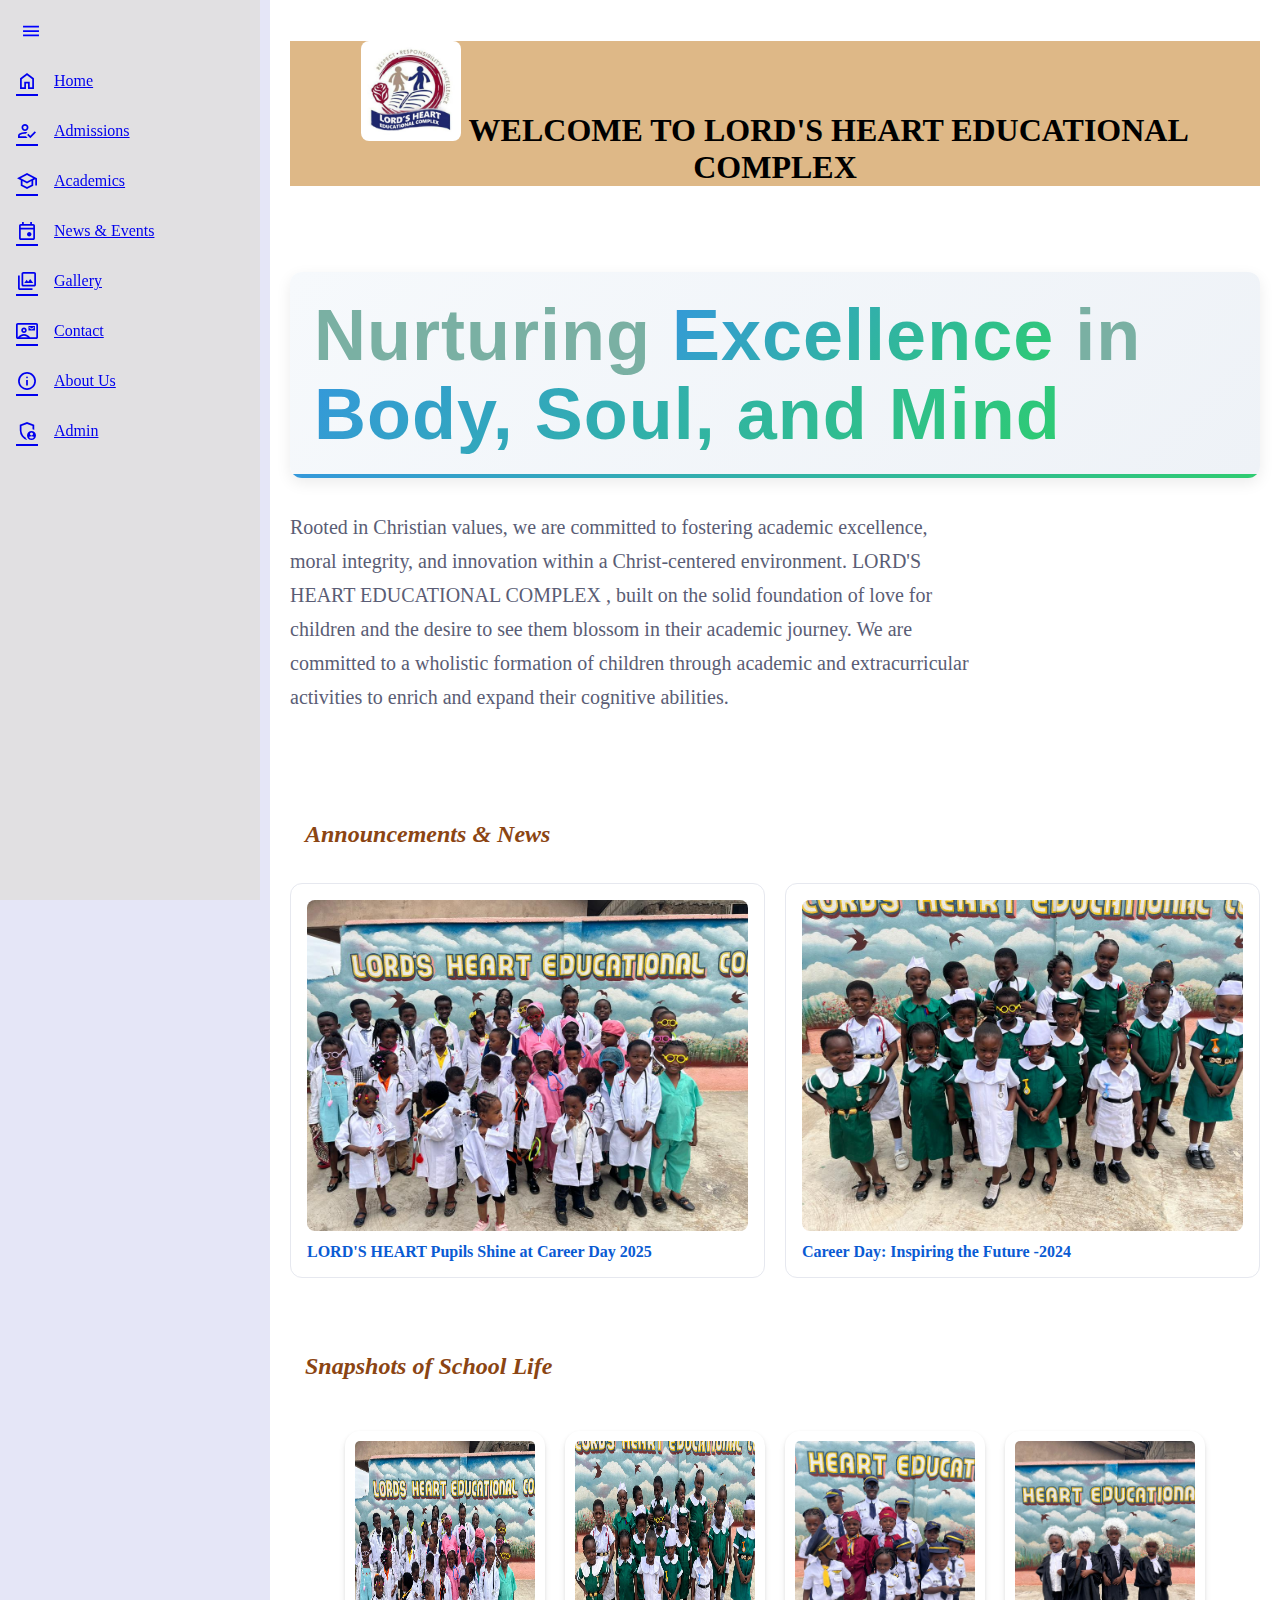
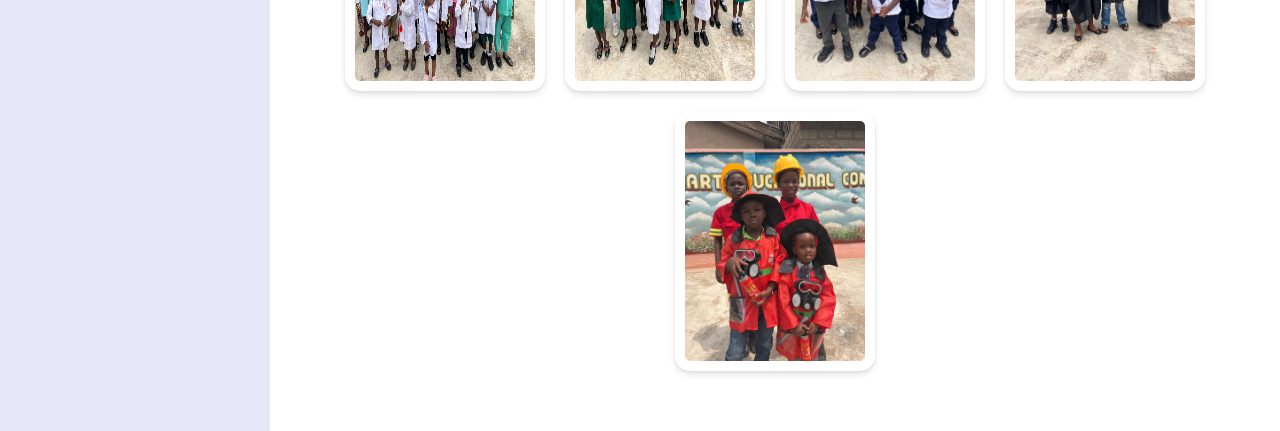
<file: index.html>
<!DOCTYPE html>
<html lang="en">
<head>
  <meta charset="UTF-8" />
  <meta http-equiv="X-UA-Compatible" content="IE=edge" />
  <meta name="viewport" content="width=device-width, initial-scale=1.0" />
  <link rel="preconnect" href="https://fonts.googleapis.com" />
  <link rel="preconnect" href="https://fonts.gstatic.com" crossorigin />
  <link href="https://fonts.googleapis.com/css2?family=Poppins:wght@300;400;500&display=swap" rel="stylesheet" />
  <link rel="stylesheet" href="https://fonts.googleapis.com/css2?family=Material+Symbols+Outlined:opsz,wght,FILL,GRAD@48,600,1,0" />
  <title>School Management - Home</title>
  <link rel="stylesheet" href="styles.css" />
  <style>
    main {
      margin-left: 270px;
      padding: 20px;
    }

    section {
      margin-bottom: 40px;
    }

    img {
      max-width: 100%;
      height: auto;
      border-radius: 8px;
    }
  </style>
</head>
<body>
  <button id="menu-toggle" class="menu-toggle">
  <span class="material-symbols-outlined"> menu </span>
</button>

  <!-- Sidebar -->
   
  <aside id="sidebar" class="sidebar">
    <div id="handle" class="handle"></div>
    <br><br>
    <a href="index.html">
      <button><span class="material-symbols-outlined"> home </span><span>Home</span></button>
    </a>
    <a href="admissions.html">
        <button><span class="material-symbols-outlined"> how_to_reg </span><span>Admissions</span></button>
    </a>
    <a href="academics.html">
      <button><span class="material-symbols-outlined"> school </span><span>Academics</span></button>
    </a>
    <a href="news.html">
      <button><span class="material-symbols-outlined"> event </span><span>News & Events</span></button>
    </a>
    <a href="gallery.html">
      <button><span class="material-symbols-outlined"> photo_library </span><span>Gallery</span></button>
    </a>
    <a href="contact.html">
      <button><span class="material-symbols-outlined"> contact_mail </span><span>Contact</span></button>
    </a>
     <a href="about.html">
      <button><span class="material-symbols-outlined"> info </span><span>About Us</span></button>
    </a>
    <a href="https://syllas20.pythonanywhere.com/admin/" target="_blank">
      <button><span class="material-symbols-outlined"> admin_panel_settings </span><span>Admin</span></button>
    </a>
  </aside>

 <!-- main -->
  <main id="a1">
    <header>
      <h1> <img src="images/WhatsApp Image 2025-07-01 at 17.12.54_61720a4d.jpg" alt="LORD'S HEART EDUCATIONAL COMPLEX Logo" id="logo" style="width: 100px;">
      WELCOME TO LORD'S HEART EDUCATIONAL COMPLEX </h1>
    </header>

    <section id="welcome">
      <div class="hero">
        <p class="hero-title">Nurturing <span>Excellence</span> in <span>Body, Soul, and Mind</span></p>
        <p class="hero-subtitle">Rooted in Christian values, we are committed to fostering academic excellence, moral integrity, and innovation within a Christ-centered environment. LORD'S HEART EDUCATIONAL COMPLEX , built on the solid foundation of love for children and the desire to see them blossom in their academic journey. We are committed to a wholistic formation of children through academic and extracurricular activities to enrich and expand their cognitive abilities.</p>
      </div>
    </section>

<div class="style-card">
        <div class="preview">
          <h2 class="yearbook">Announcements & News</h2>
          </div>
        <div class="code">
      <section id="news">
      <div class="news-grid">
        <div class="news-card">
          <img src="images/IMG-20250819-WA0027.jpg" alt="Career Day celebrations at LORD'S HEART EDUCATIONAL COMPLEX">
          <a class="news-link" href="news.html#career-day-2025">LORD'S HEART Pupils Shine at Career Day 2025</a>
        </div>
        <div class="news-card">
          <img src="images/IMG-20250819-WA0028.jpg" alt="Pupils participating in Cultural Day workshops and performances">
          <a class="news-link" href="news.html#cultural-day-workshops-2025">Career Day: Inspiring the Future -2024</a>
        </div>
      </div>
    </section>
    <section>
      <div class="style-card">
                <div class="preview">
                    <h2 class="yearbook">Snapshots of School Life</h2>
                </div>
                <div class="code">
        <p class="photo">
      <img src="images/IMG-20250819-WA0027.jpg " alt="Pupils in class">
      <img src="images/IMG-20250819-WA0028.jpg " alt="School event">
      <img src="images/IMG-20250819-WA0029.jpg" alt="">
      <img src="images/IMG-20250819-WA0030.jpg" alt="Pupils in class">
      <img src="images/IMG-20250819-WA0031.jpg" alt="School event">
      </p>
    </section>
  </main>
<script src="main.js"></script>
</body>
</html>
</file>
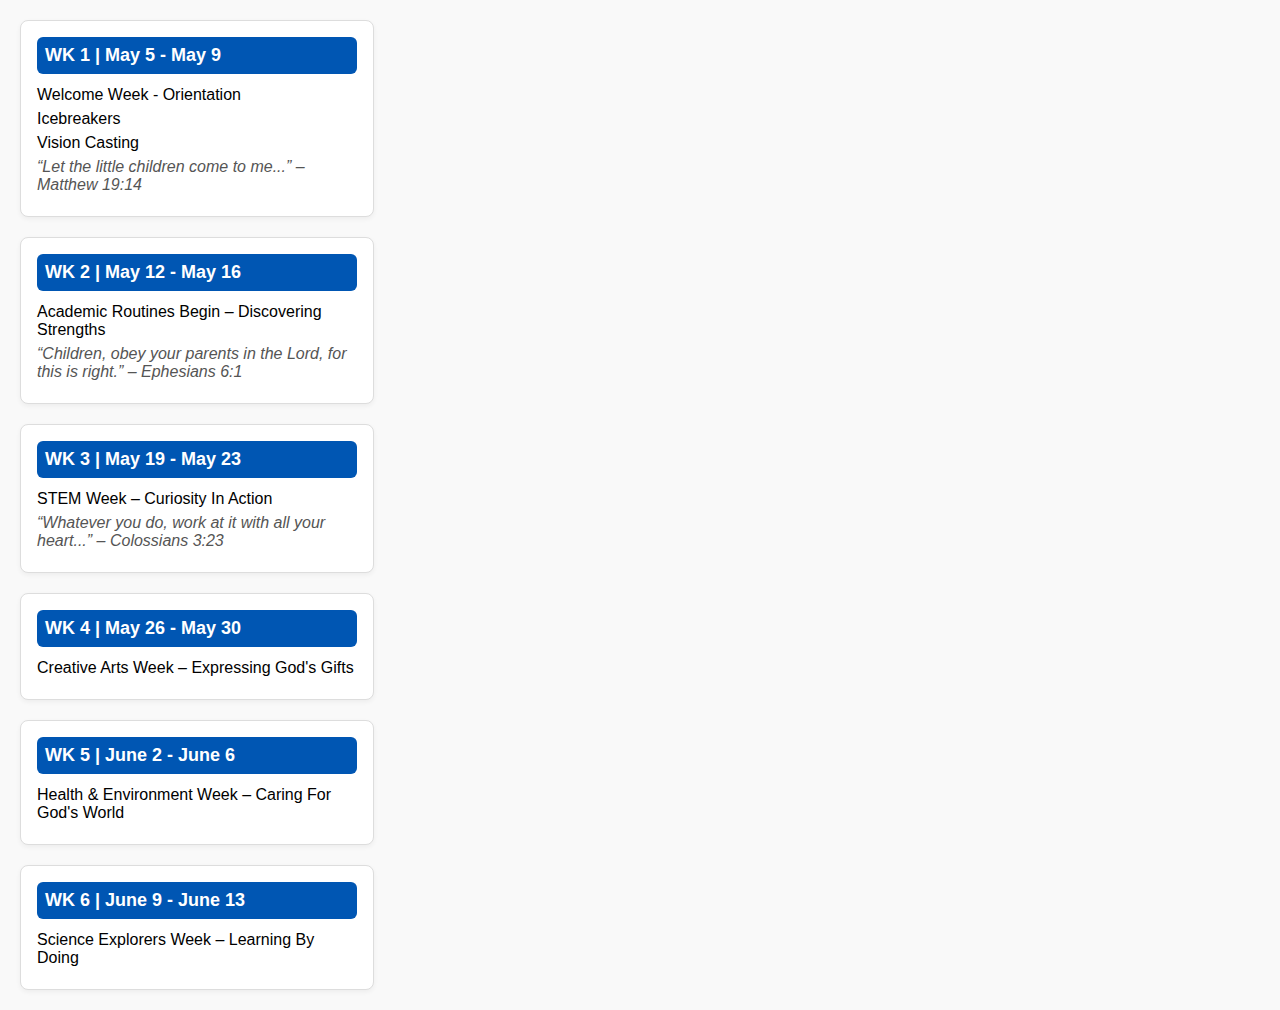
<file: LORD'S HEART EDUCATIONAL COMPLEX/test/index.html>
<!DOCTYPE html>
<html lang="en">
<head>
  <meta charset="UTF-8" />
  <meta name="viewport" content="width=device-width, initial-scale=1.0"/>
  <title>Themed Weekly Schedule</title>
  <style>
    body {
      font-family: Arial, sans-serif;
      background: #f9f9f9;
      margin: 20px;
    }
    .week {
      background: #fff;
      border: 1px solid #ddd;
      border-radius: 8px;
      padding: 16px;
      margin-bottom: 20px;
      box-shadow: 0 2px 5px rgba(0,0,0,0.05);
      width: 320px;
    }
    .week-title {
      font-weight: bold;
      font-size: 18px;
      background-color: #0056b3;
      color: white;
      padding: 8px;
      border-radius: 6px;
    }
    .week-content {
      margin-top: 12px;
    }
    .week-content p {
      margin: 6px 0;
    }
    .verse {
      font-style: italic;
      color: #555;
    }
  </style>
</head>
<body>

  <div class="week">
    <div class="week-title">WK 1 | May 5 - May 9</div>
    <div class="week-content">
      <p>Welcome Week - Orientation</p>
      <p>Icebreakers</p>
      <p>Vision Casting</p>
      <p class="verse">“Let the little children come to me...” – Matthew 19:14</p>
    </div>
  </div>

  <div class="week">
    <div class="week-title">WK 2 | May 12 - May 16</div>
    <div class="week-content">
      <p>Academic Routines Begin – Discovering Strengths</p>
      <p class="verse">“Children, obey your parents in the Lord, for this is right.” – Ephesians 6:1</p>
    </div>
  </div>

  <div class="week">
    <div class="week-title">WK 3 | May 19 - May 23</div>
    <div class="week-content">
      <p>STEM Week – Curiosity In Action</p>
      <p class="verse">“Whatever you do, work at it with all your heart...” – Colossians 3:23</p>
    </div>
  </div>

  <div class="week">
    <div class="week-title">WK 4 | May 26 - May 30</div>
    <div class="week-content">
      <p>Creative Arts Week – Expressing God's Gifts</p>
    </div>
  </div>

  <div class="week">
    <div class="week-title">WK 5 | June 2 - June 6</div>
    <div class="week-content">
      <p>Health & Environment Week – Caring For God's World</p>
    </div>
  </div>

  <div class="week">
    <div class="week-title">WK 6 | June 9 - June 13</div>
    <div class="week-content">
      <p>Science Explorers Week – Learning By Doing</p>
    </div>
  </div>

</body>
</html>
</file>
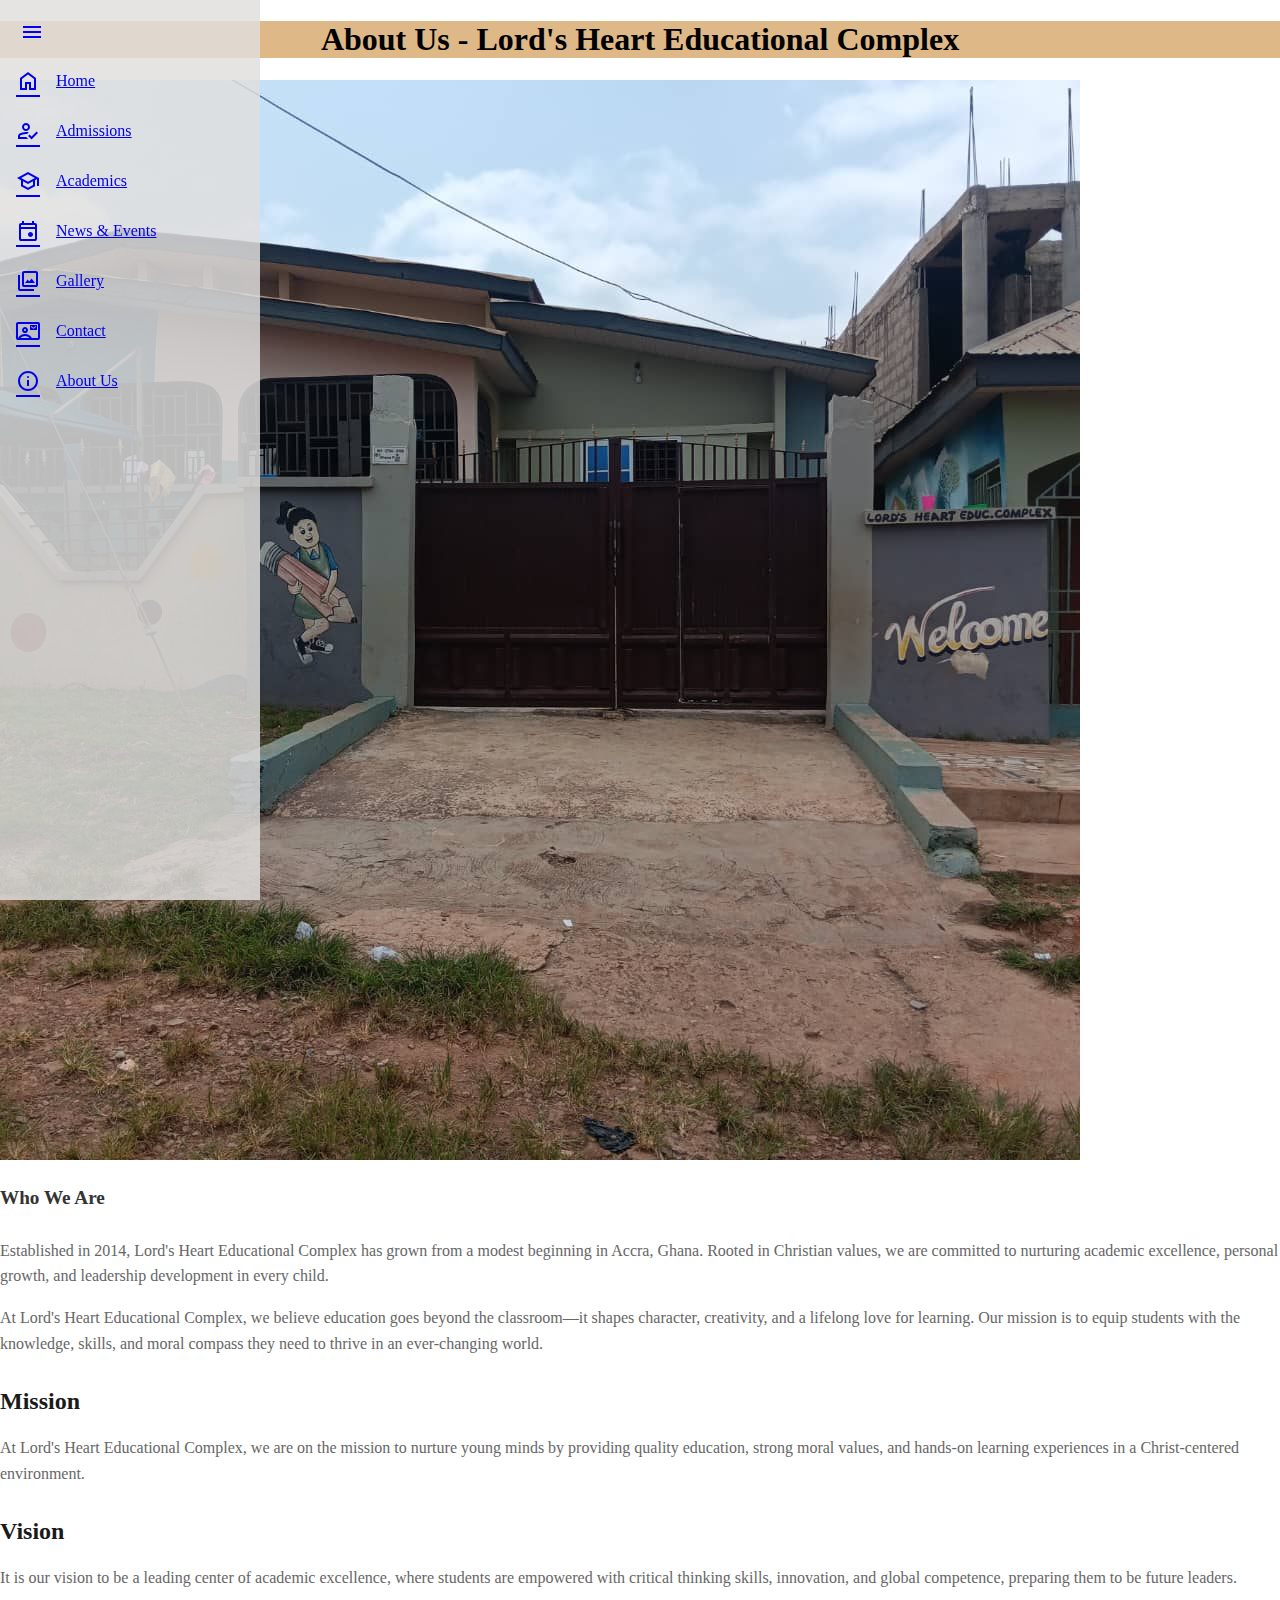
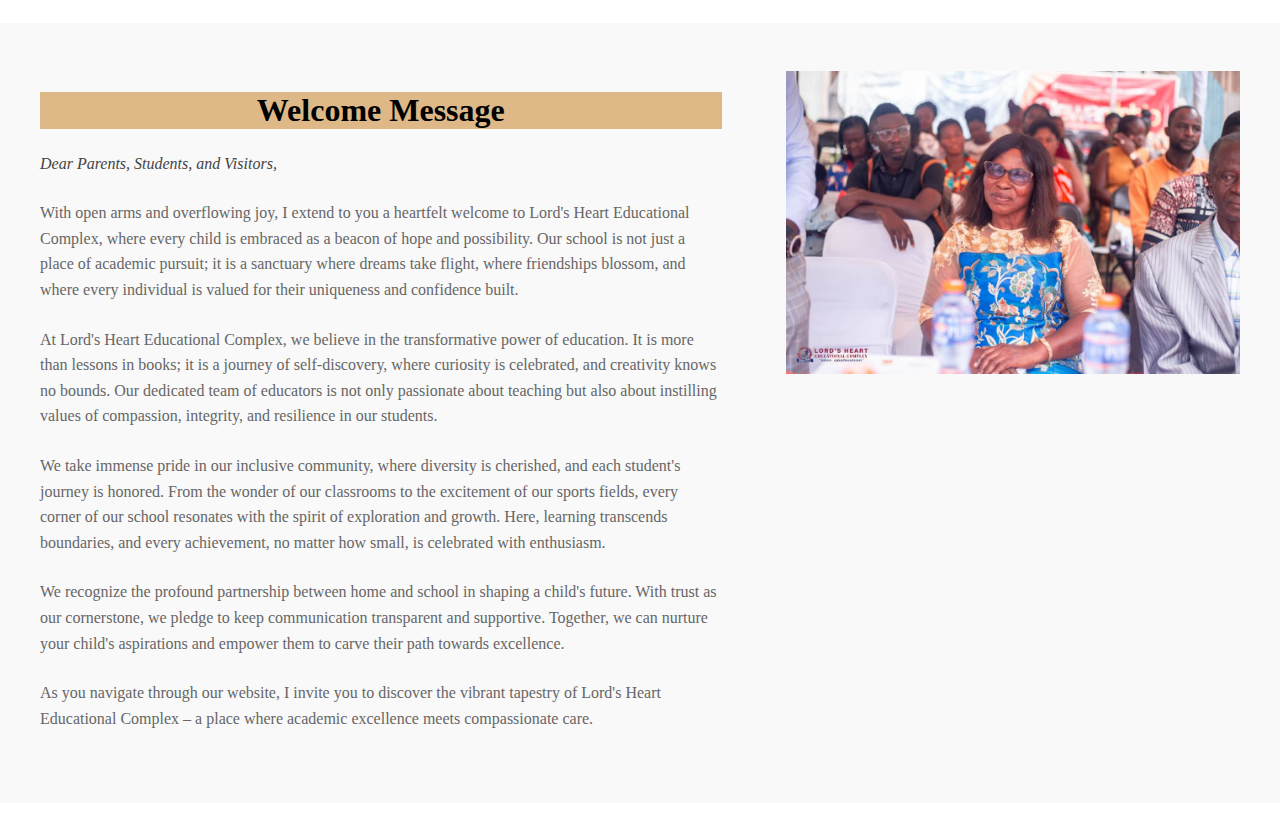
<file: about.html>
<!DOCTYPE html>
<html lang="en">
<head>
    <meta charset="UTF-8">
    <meta name="viewport" content="width=device-width, initial-scale=1.0">
    <title>About - Lord's Heart Educational Complex</title>
    <link rel="stylesheet" href="styles.css">
    <link rel="stylesheet" href="https://fonts.googleapis.com/css2?family=Material+Symbols+Outlined:opsz,wght,FILL,GRAD@48,600,1,0" />
    <style>
       
        .wwa{
            color: #333;
            margin-bottom: 1.5rem;
            font-weight: bold;
            font-size: 1.2rem;            
        }
        
        h2 {
            color: #1a1a1a;
            margin-top: 2rem;
        }
        
        p {
            line-height: 1.6;
            color: #666;
        }

       
    </style>
</head>
<body id="a1">
     <button id="menu-toggle" class="menu-toggle">
  <span class="material-symbols-outlined"> menu </span>
</button>

  <!-- Sidebar -->
  <aside id="sidebar" class="sidebar">
    <div id="handle" class="handle"></div>
    <br><br>
    <a href="index.html">
      <button><span class="material-symbols-outlined"> home </span><span>Home</span></button>
    </a>
    <a href="admissions.html">
        <button><span class="material-symbols-outlined"> how_to_reg </span><span>Admissions</span></button>
    </a>
    <a href="academics.html">
      <button><span class="material-symbols-outlined"> school </span><span>Academics</span></button>
    </a>
    <a href="news.html">
      <button><span class="material-symbols-outlined"> event </span><span>News & Events</span></button>
    </a>
    <a href="gallery.html">
      <button><span class="material-symbols-outlined"> photo_library </span><span>Gallery</span></button>
    </a>
    <a href="contact.html">
      <button><span class="material-symbols-outlined"> contact_mail </span><span>Contact</span></button>
    </a>
     <a href="about.html">
      <button><span class="material-symbols-outlined"> info </span><span>About Us</span></button>
    </a>
  </aside>
  <h1>About Us - Lord's Heart Educational Complex</h1>
    <div class="about-container">
        <div class="school-image">
            <img src="images/WhatsApp Image 2025-07-02 at 12.43.09_afa9f7ed.jpg" alt="Lord's Heart Educational Complex">
        </div>
        
        <div class="content-section">
            <p class="wwa">Who We Are</p>
            <p>Established in 2014, Lord's Heart Educational Complex has grown from a modest beginning in Accra, Ghana. Rooted in Christian values, we are committed to nurturing academic excellence, personal growth, and leadership development in every child.</p>

            <p>At Lord's Heart Educational Complex, we believe education goes beyond the classroom—it shapes character, creativity, and a lifelong love for learning. Our mission is to equip students with the knowledge, skills, and moral compass they need to thrive in an ever-changing world.</p>

            <h2>Mission</h2>
            <p>At Lord's Heart Educational Complex, we are on the mission to nurture young minds by providing quality education, strong moral values, and hands-on learning experiences in a Christ-centered environment.</p>

            <h2>Vision</h2>
            <p>It is our vision to be a leading center of academic excellence, where students are empowered with critical thinking skills, innovation, and global competence, preparing them to be future leaders.</p>
        </div>
    </div>
    <div class="about-container welcome-section">
    <div class="welcome-content-wrapper">
        <div class="content-section">
            <h1>Welcome Message</h1>
            <p>Dear Parents, Students, and Visitors,</p>
            
            <p>With open arms and overflowing joy, I extend to you a heartfelt welcome to Lord's Heart Educational Complex, where every child is embraced as a beacon of hope and possibility. Our school is not just a place of academic pursuit; it is a sanctuary where dreams take flight, where friendships blossom, and where every individual is valued for their uniqueness and confidence built.</p>
            
            <p>At Lord's Heart Educational Complex, we believe in the transformative power of education. It is more than lessons in books; it is a journey of self-discovery, where curiosity is celebrated, and creativity knows no bounds. Our dedicated team of educators is not only passionate about teaching but also about instilling values of compassion, integrity, and resilience in our students.</p>
            
            <p>We take immense pride in our inclusive community, where diversity is cherished, and each student's journey is honored. From the wonder of our classrooms to the excitement of our sports fields, every corner of our school resonates with the spirit of exploration and growth. Here, learning transcends boundaries, and every achievement, no matter how small, is celebrated with enthusiasm.</p>
            
            <p>We recognize the profound partnership between home and school in shaping a child's future. With trust as our cornerstone, we pledge to keep communication transparent and supportive. Together, we can nurture your child's aspirations and empower them to carve their path towards excellence.</p>
            
            <p>As you navigate through our website, I invite you to discover the vibrant tapestry of Lord's Heart Educational Complex – a place where academic excellence meets compassionate care.</p>
        </div>
        <div class="school-image">
            <img src="images/WhatsApp Image 2025-08-19 at 19.13.15_1c50d5d8.jpg" alt="Welcome to Lord's Heart Educational Complex">
        </div>
    </div>
</div>
      <script src="main.js"></script>

</body>
</html>
</file>
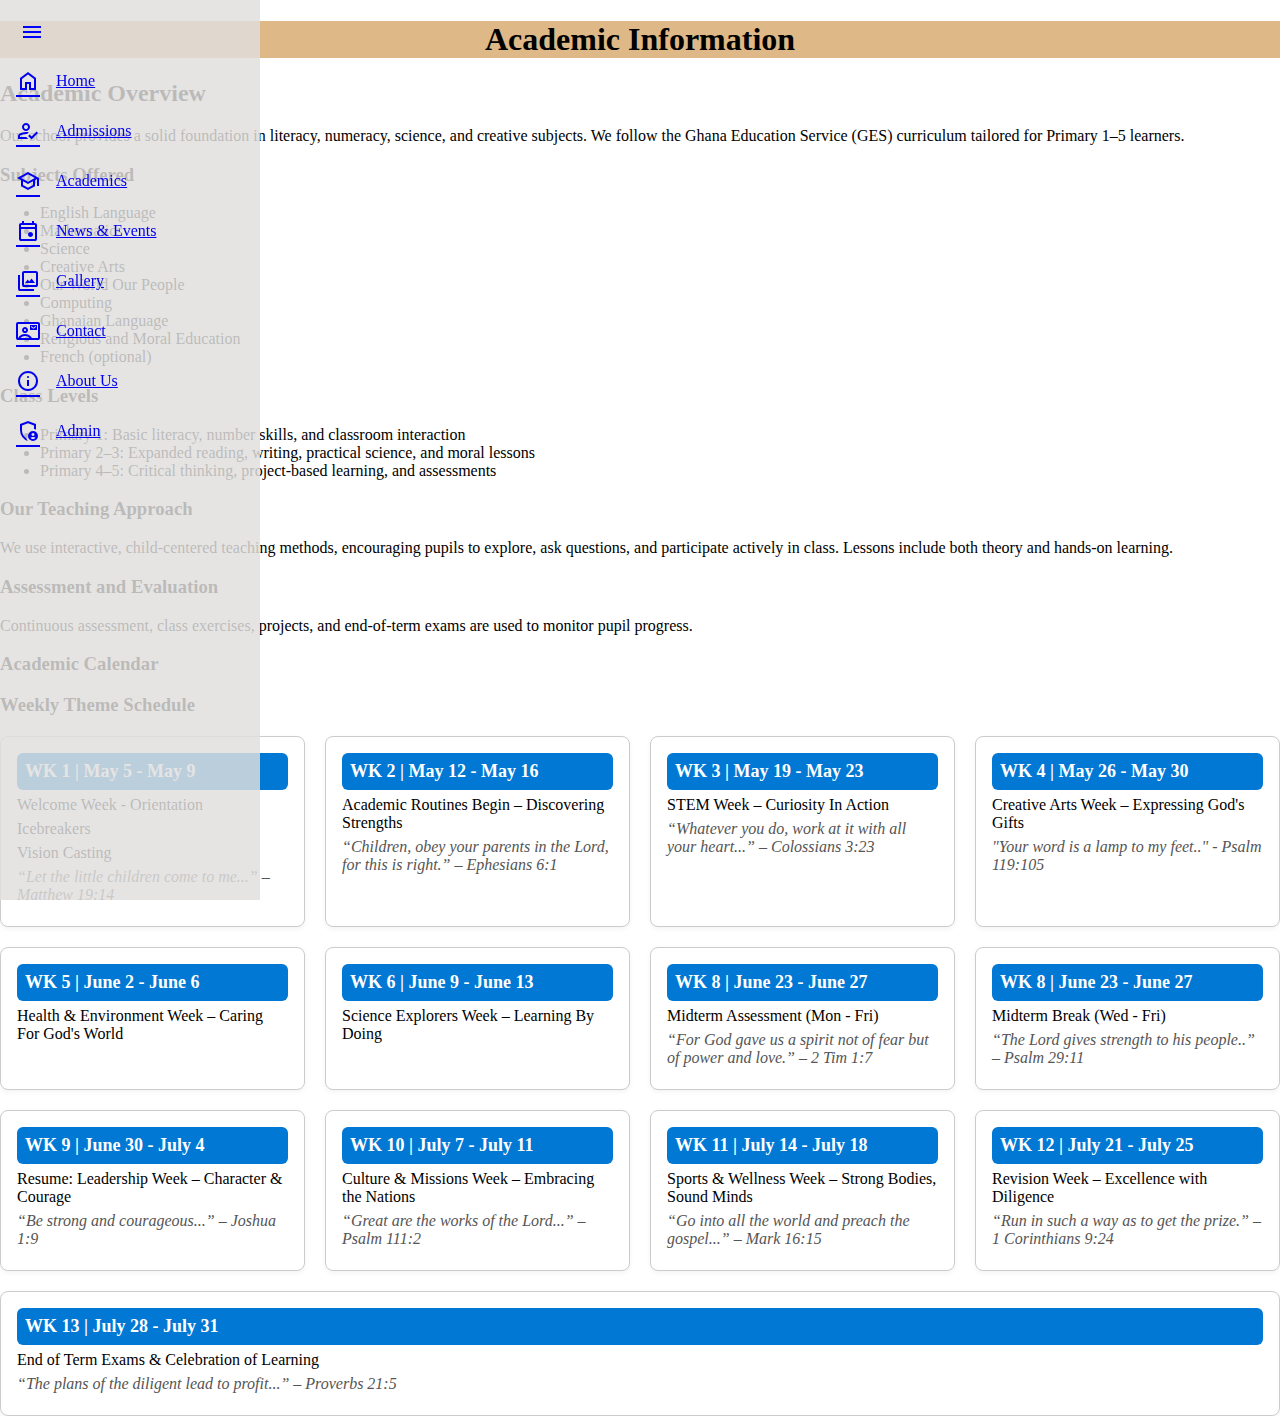
<file: academics.html>
<!DOCTYPE html>
<html >
<head>
    <title>Academics - LORD'S HEART EDUCATIONAL COMPLEX</title>
    <link rel="stylesheet" href="styles.css">
    <link rel="stylesheet" href="https://fonts.googleapis.com/css2?family=Material+Symbols+Outlined:opsz,wght,FILL,GRAD@48,600,1,0" />
     
</head>
<body id="a1">
     <button id="menu-toggle" class="menu-toggle">
  <span class="material-symbols-outlined"> menu </span>
</button>

  <!-- Sidebar -->
  <aside id="sidebar" class="sidebar">
    <div id="handle" class="handle"></div>
    <br><br>
    <a href="index.html">
      <button><span class="material-symbols-outlined"> home </span><span>Home</span></button>
    </a>
    <a href="admissions.html">
        <button><span class="material-symbols-outlined"> how_to_reg </span><span>Admissions</span></button>
    </a>
    <a href="academics.html">
      <button><span class="material-symbols-outlined"> school </span><span>Academics</span></button>
    </a>
    <a href="news.html">
      <button><span class="material-symbols-outlined"> event </span><span>News & Events</span></button>
    </a>
    <a href="gallery.html">
      <button><span class="material-symbols-outlined"> photo_library </span><span>Gallery</span></button>
    </a>
    <a href="contact.html">
      <button><span class="material-symbols-outlined"> contact_mail </span><span>Contact</span></button>
    </a>
     <a href="about.html">
      <button><span class="material-symbols-outlined"> info </span><span>About Us</span></button>
    </a>
     <a href="http://localhost:8000/admin/" target="_blank">
      <button><span class="material-symbols-outlined"> admin_panel_settings </span><span>Admin</span></button>
    </a>
  </aside>

    <h1>Academic Information</h1>
    <h2>Academic Overview</h2>
<p>Our school provides a solid foundation in literacy, numeracy, science, and creative subjects. We follow the Ghana Education Service (GES) curriculum tailored for Primary 1–5 learners.</p>

    <h3>Subjects Offered</h3>
<ul>
  <li>English Language</li>
  <li>Mathematics</li>
  <li>Science</li>
  <li>Creative Arts</li>
  <li>Our World Our People</li>
  <li>Computing</li>
  <li>Ghanaian Language</li>
  <li>Religious and Moral Education</li>
  <li>French (optional)</li>
</ul>
<h3>Class Levels</h3>
<ul>
  <li>Primary 1: Basic literacy, number skills, and classroom interaction</li>
  <li>Primary 2–3: Expanded reading, writing, practical science, and moral lessons</li>
  <li>Primary 4–5: Critical thinking, project-based learning, and assessments</li>
</ul>
<h3>Our Teaching Approach</h3>
<p>We use interactive, child-centered teaching methods, encouraging pupils to explore, ask questions, and participate actively in class. Lessons include both theory and hands-on learning.</p>
<h3>Assessment and Evaluation</h3>
<p>Continuous assessment, class exercises, projects, and end-of-term exams are used to monitor pupil progress.</p>
<h3>Academic Calendar</h3>

<h3>Weekly Theme Schedule</h3>
<div class="schedule-container">

  <div class="week">
    <div class="week-title">WK 1 | May 5 - May 9</div>
    <div class="week-content">
      <p>Welcome Week - Orientation</p>
      <p>Icebreakers</p>
      <p>Vision Casting</p>
      <p class="verse">“Let the little children come to me...” – Matthew 19:14</p>
    </div>
  </div>
 <div class="week">
    <div class="week-title">WK 2 | May 12 - May 16</div>
    <div class="week-content">
      <p>Academic Routines Begin – Discovering Strengths</p>
      <p class="verse">“Children, obey your parents in the Lord, for this is right.” – Ephesians 6:1</p>
    </div>
  </div>

  <div class="week">
    <div class="week-title">WK 3 | May 19 - May 23</div>
    <div class="week-content">
      <p>STEM Week – Curiosity In Action</p>
      <p class="verse">“Whatever you do, work at it with all your heart...” – Colossians 3:23</p>
    </div>
  </div>

  <div class="week">
    <div class="week-title">WK 4 | May 26 - May 30</div>
    <div class="week-content">
      <p>Creative Arts Week – Expressing God's Gifts</p>
      <p class="verse">"Your word is a lamp to my feet.." - Psalm 119:105</p>
    </div>
  </div>

  <div class="week">
    <div class="week-title">WK 5 | June 2 - June 6</div>
    <div class="week-content">
      <p>Health & Environment Week – Caring For God's World</p>
    </div>
  </div>

  <div class="week">
    <div class="week-title">WK 6 | June 9 - June 13</div>
    <div class="week-content">
      <p>Science Explorers Week – Learning By Doing</p>
    </div>
  </div>

  <div class="week">
  <div class="week-title">WK 8 | June 23 - June 27</div>
  <div class="week-content">
    <p>Midterm Assessment (Mon - Fri)</p>
    <p class="verse">“For God gave us a spirit not of fear but of power and love.” – 2 Tim 1:7</p>
  </div>
</div>

<div class="week">
  <div class="week-title">WK 8 | June 23 - June 27</div>
  <div class="week-content">
    <p>Midterm Break (Wed - Fri)</p>
    <p class="verse">“The Lord gives strength to his people..” – Psalm 29:11</p>
  </div>
</div>

<div class="week">
  <div class="week-title">WK 9 | June 30 - July 4</div>
  <div class="week-content">
    <p>Resume: Leadership Week – Character & Courage</p>
    <p class="verse">“Be strong and courageous...” – Joshua 1:9</p>
  </div>
</div>

<div class="week">
  <div class="week-title">WK 10 | July 7 - July 11</div>
  <div class="week-content">
    <p>Culture & Missions Week – Embracing the Nations</p>
    <p class="verse">“Great are the works of the Lord...” – Psalm 111:2</p>
  </div>
</div>

<div class="week">
  <div class="week-title">WK 11 | July 14 - July 18</div>
  <div class="week-content">
    <p>Sports & Wellness Week – Strong Bodies, Sound Minds</p>
    <p class="verse">“Go into all the world and preach the gospel...” – Mark 16:15</p>
  </div>
</div>

<div class="week">
  <div class="week-title">WK 12 | July 21 - July 25</div>
  <div class="week-content">
    <p>Revision Week – Excellence with Diligence</p>
    <p class="verse">“Run in such a way as to get the prize.” – 1 Corinthians 9:24</p>
  </div>
</div>

<div class="week">
  <div class="week-title">WK 13 | July 28 - July 31</div>
  <div class="week-content">
    <p>End of Term Exams & Celebration of Learning</p>
    <p class="verse">“The plans of the diligent lead to profit...” – Proverbs 21:5</p>
  </div>
</div>
</div>

    <script src="main.js"></script>
</body>
</html>
</file>
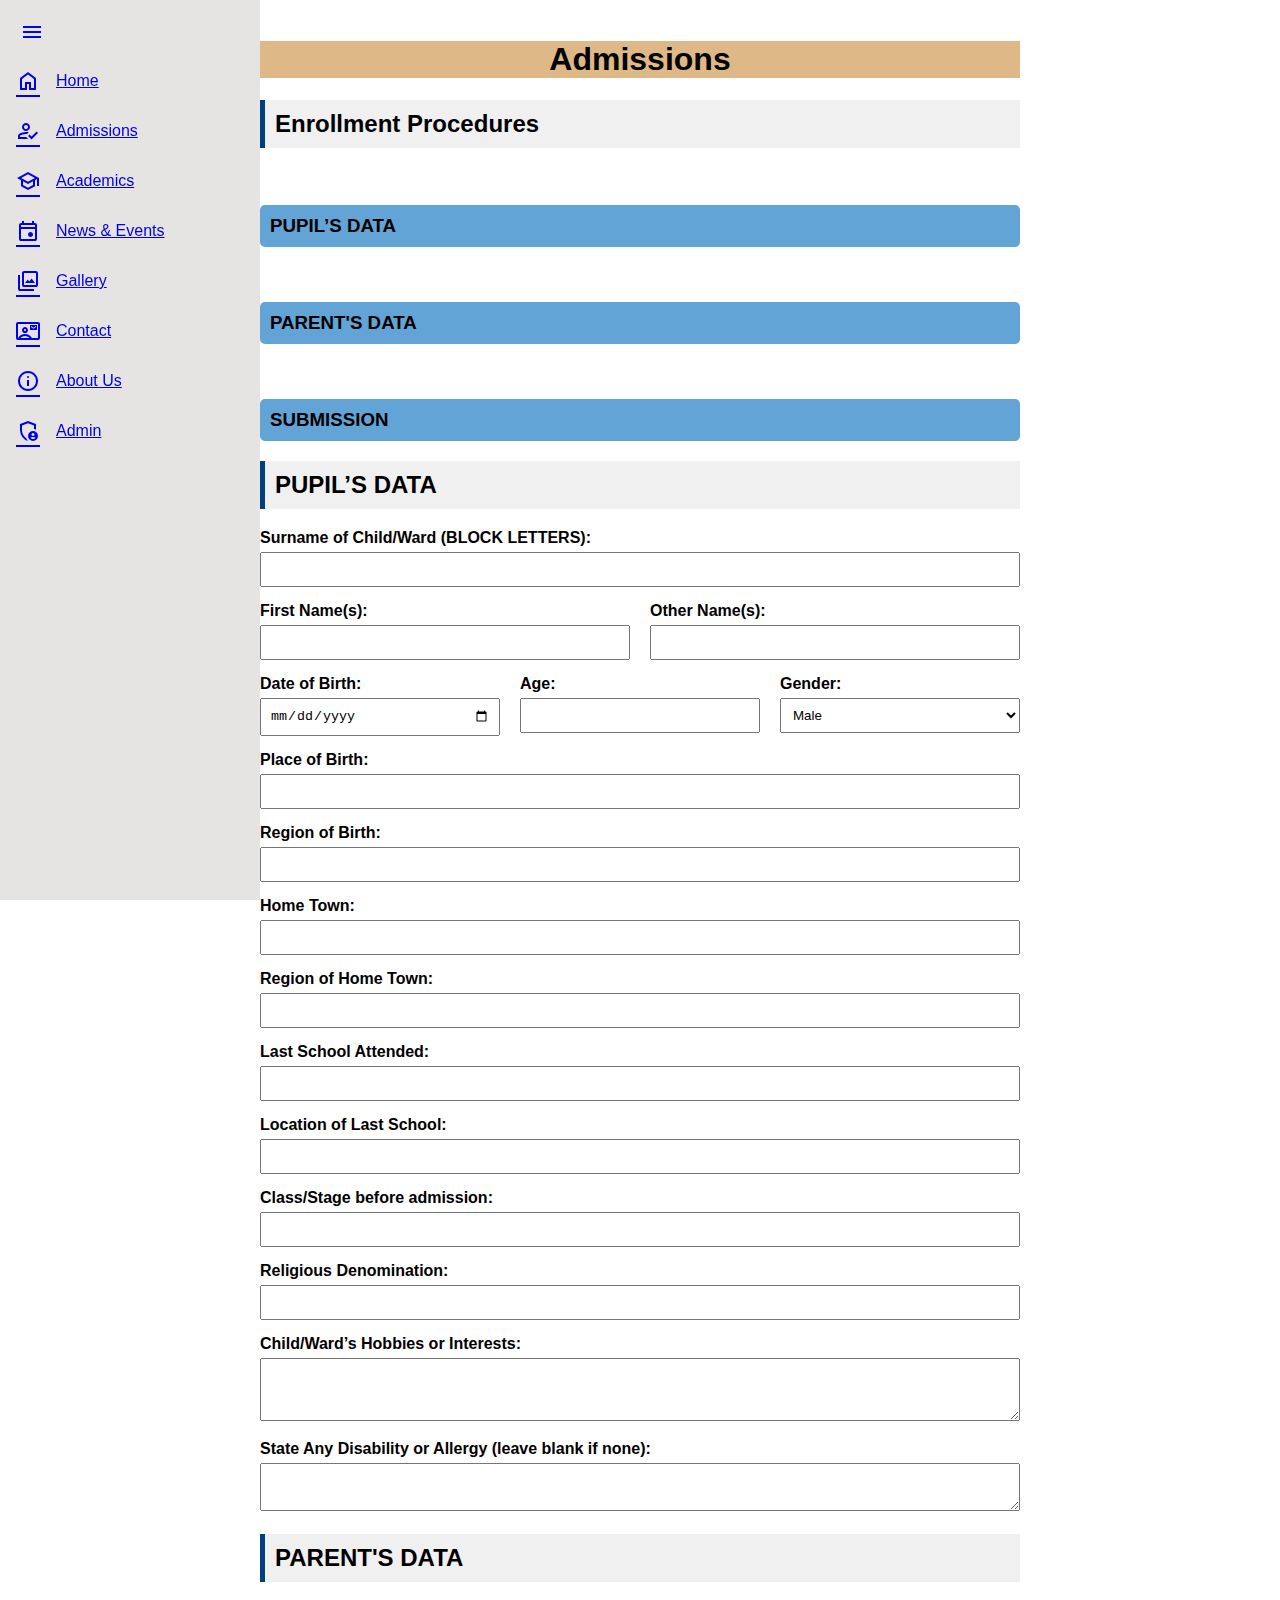
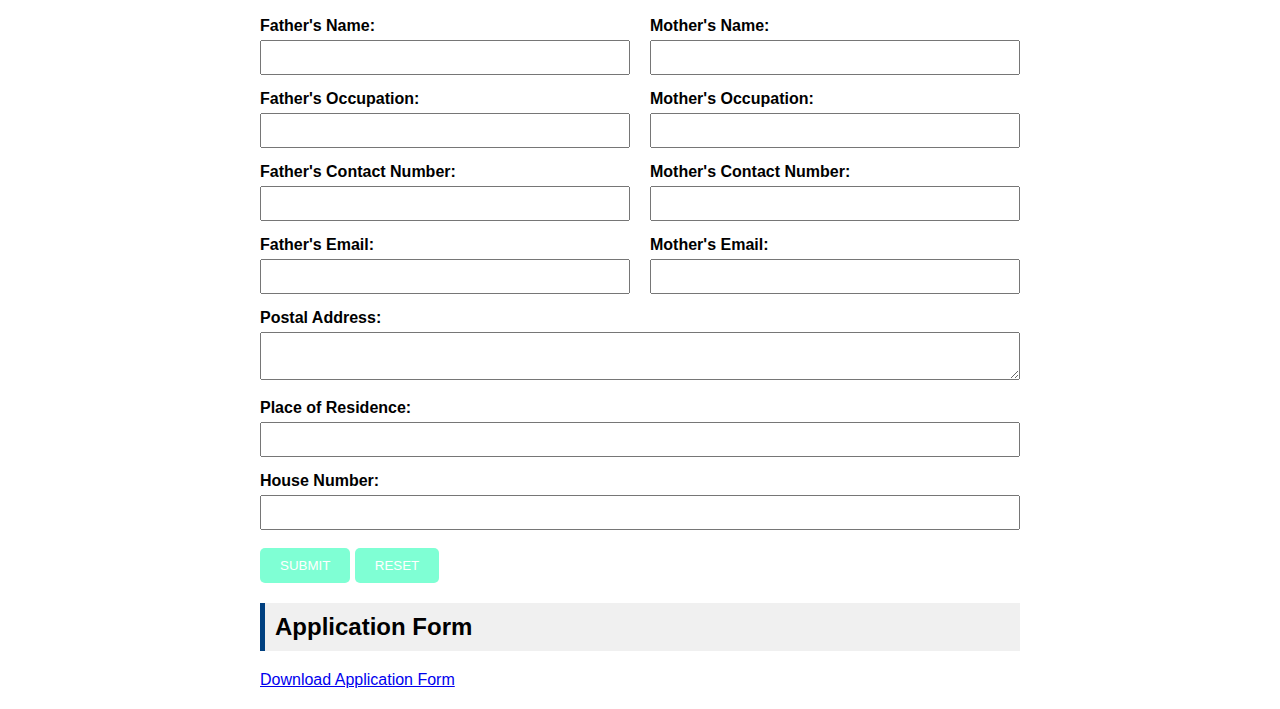
<file: admissions.html>
<!DOCTYPE html>
<html >
<head>
  <meta charset="UTF-8" />
  <meta name="viewport" content="width=device-width, initial-scale=1.0"/>
    <title>Admissions - LORD'S HEART EDUCATIONAL COMPLEX</title>
    <link rel="stylesheet" href="styles.css">
        <link rel="stylesheet" href="https://fonts.googleapis.com/css2?family=Material+Symbols+Outlined:opsz,wght,FILL,GRAD@48,600,1,0" />

        
    <style>
   body {
      font-family: Arial, sans-serif;
      padding: 20px;
      max-width: 800px;
      margin: auto;
    }
    h2 {
      background: #f0f0f0;
      padding: 10px;
      border-left: 5px solid #004080;
    }
    h3 {
      background: rgb(99, 164, 214);
      padding: 10px;
      border-radius: 5px;
    }
    label {
      display: block;
      margin-top: 15px;
      font-weight: bold;
    }
    input, textarea, select {
      width: 100%;
      padding: 8px;
      margin-top: 5px;
      box-sizing: border-box;
    }
    .row {
      display: flex;
      gap: 20px;
    }
    .row > div {
      flex: 1;
    }
  
</style>
</head>
<body id="a1">
   <button id="menu-toggle" class="menu-toggle">
  <span class="material-symbols-outlined"> menu </span>
</button>

  <!-- Sidebar -->
  <aside id="sidebar" class="sidebar">
    <div id="handle" class="handle"></div>
     <br><br>
     <a href="index.html">
      <button><span class="material-symbols-outlined"> home </span><span>Home</span></button>
    </a>
    <a href="admissions.html">
        <button><span class="material-symbols-outlined"> how_to_reg </span><span>Admissions</span></button>
    </a>
    <a href="academics.html">
      <button><span class="material-symbols-outlined"> school </span><span>Academics</span></button>
    </a>
    <a href="news.html">
      <button><span class="material-symbols-outlined"> event </span><span>News & Events</span></button>
    </a>
    <a href="gallery.html">
      <button><span class="material-symbols-outlined"> photo_library </span><span>Gallery</span></button>
    </a>
    <a href="contact.html">
      <button><span class="material-symbols-outlined"> contact_mail </span><span>Contact</span></button>
    </a>
     <a href="about.html">
      <button><span class="material-symbols-outlined"> info </span><span>About Us</span></button>
    </a>
    <a href="https://syllas20.pythonanywhere.com/admin/" target="_blank">
      <button><span class="material-symbols-outlined"> admin_panel_settings </span><span>Admin</span></button>
    </a>
  </aside>
    <h1 style="text-align: center;">Admissions</h1>
    <h2>Enrollment Procedures</h2>
    <br>
    <h3>PUPIL’S DATA</h3> <br>
    <h3>PARENT'S DATA</h3> <br>
    <h3>SUBMISSION</h3>
    
    


<body>

  <h2>PUPIL’S DATA</h2>

  <form>
    <label>Surname of Child/Ward (BLOCK LETTERS):</label>
    <input type="text" name="surname" required>

    <div class="row">
      <div>
        <label>First Name(s):</label>
        <input type="text" name="firstname">
      </div>
      <div>
        <label>Other Name(s):</label>
        <input type="text" name="othernames">
      </div>
    </div>

    <div class="row">
      <div>
        <label>Date of Birth:</label>
        <input type="date" name="dob">
      </div>
      <div>
        <label>Age:</label>
        <input type="number" name="age" min="1">
      </div>
      <div>
        <label>Gender:</label>
        <select name="gender">
          <option>Male</option>
          <option>Female</option>
        </select>
      </div>
    </div>

    <label>Place of Birth:</label>
    <input type="text" name="placeofbirth">

    <label>Region of Birth:</label>
    <input type="text" name="regionofbirth">

    <label>Home Town:</label>
    <input type="text" name="hometown">

    <label>Region of Home Town:</label>
    <input type="text" name="regionhometown">

    <label>Last School Attended:</label>
    <input type="text" name="lastschool">

    <label>Location of Last School:</label>
    <input type="text" name="schoollocation">

    <label>Class/Stage before admission:</label>
    <input type="text" name="previousclass">

    <label>Religious Denomination:</label>
    <input type="text" name="religion">

    <label>Child/Ward’s Hobbies or Interests:</label>
    <textarea name="hobbies" rows="3"></textarea>

    <label>State Any Disability or Allergy (leave blank if none):</label>
    <textarea name="disability" rows="2"></textarea>

    <h2>PARENT'S DATA</h2>

    <div class="row">
      <div>
        <label>Father's Name:</label>
        <input type="text" name="fathername">
      </div>
      <div>
        <label>Mother's Name:</label>
        <input type="text" name="mothername">
      </div>
    </div>

    <div class="row">
      <div>
        <label>Father's Occupation:</label>
        <input type="text" name="fatheroccupation">
      </div>
      <div>
        <label>Mother's Occupation:</label>
        <input type="text" name="motheroccupation">
      </div>
    </div>

    <div class="row">
      <div>
        <label>Father's Contact Number:</label>
        <input type="text" name="fathercontact">
      </div>
      <div>
        <label>Mother's Contact Number:</label>
        <input type="text" name="mothercontact">
      </div>
    </div>

    <div class="row">
      <div>
        <label>Father's Email:</label>
        <input type="email" name="fatheremail">
      </div>
      <div>
        <label>Mother's Email:</label>
        <input type="email" name="motheremail">
      </div>
    </div>

    <label>Postal Address:</label>
    <textarea name="postal" rows="2"></textarea>

    <label>Place of Residence:</label>
    <input type="text" name="residence">

    <label>House Number:</label>
    <input type="text" name="housenumber">

    <br><br>
    <button class="wonkru"   type="submit">SUBMIT</button>
    
    <button class="wonkru" type="reset">RESET</button>
  </form>
  <h2>Application Form</h2>
    <a href="[FORM DOWNLOAD LINK]">Download Application Form</a>



      <script src="main.js"></script>
    <script src="api.js"></script>
    <script>
document.addEventListener('DOMContentLoaded', function() {
    const admissionForm = document.querySelector('form');
    
    if (admissionForm) {
        admissionForm.addEventListener('submit', async function(e) {
            e.preventDefault();
            
            const formData = new FormData(admissionForm);
            const data = Object.fromEntries(formData.entries());
            
            try {
                const response = await submitAdmissionForm(data);
                if (response) {
                    alert('Application submitted successfully!');
                    admissionForm.reset();
                }
            } catch (error) {
                console.error('Error:', error);
                // Remove error alert since submission actually worked
            }
        });
    }
});
</script>
</body>
</html>
</file>
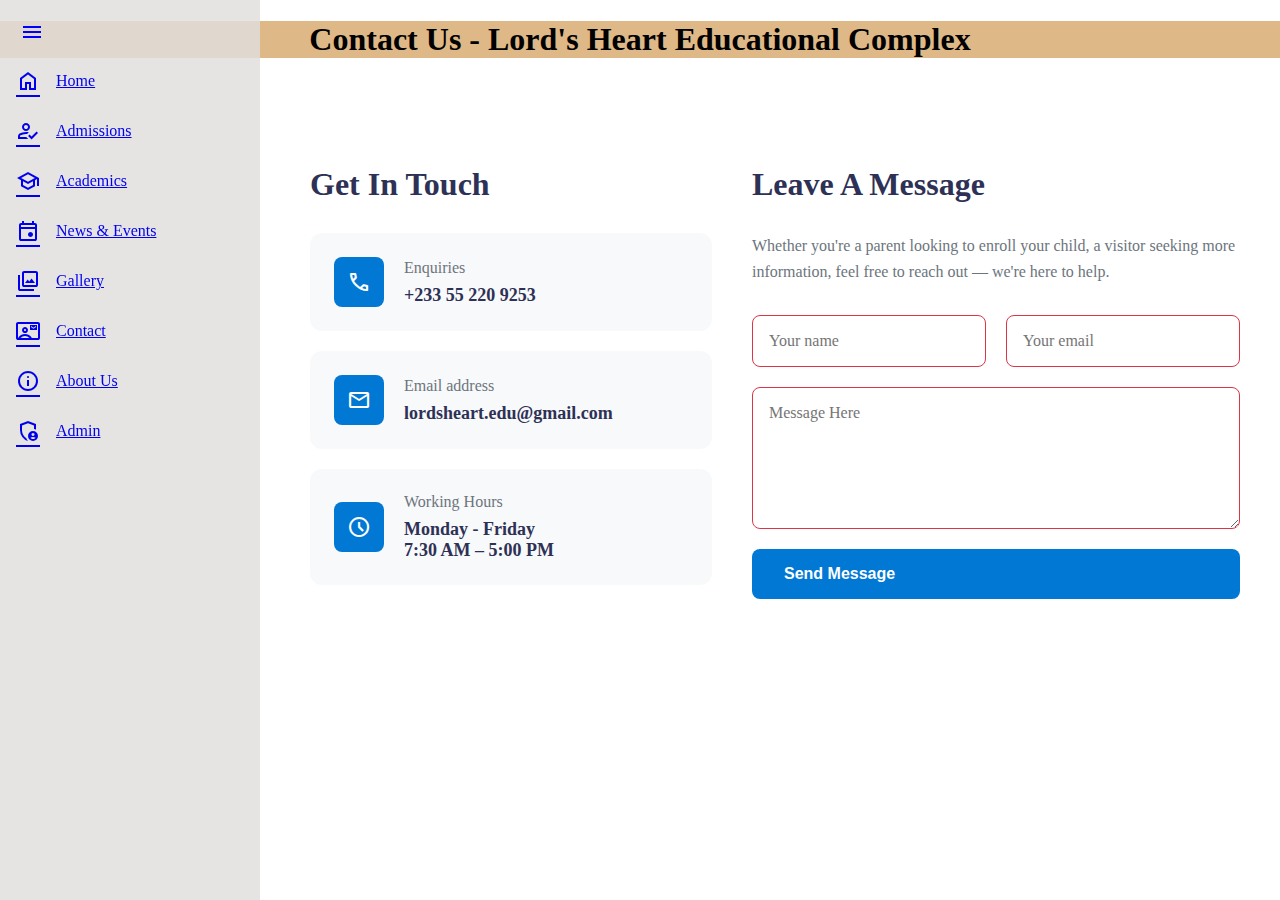
<file: contact.html>
<!DOCTYPE html>
<html>
<head>
    <title>Contact - LORD'S HEART EDUCATIONAL COMPLEX</title>
    <link rel="stylesheet" href="styles.css">
        <link rel="stylesheet" href="https://fonts.googleapis.com/css2?family=Material+Symbols+Outlined:opsz,wght,FILL,GRAD@48,600,1,0" />

</head>
<body id="a1">
     <button id="menu-toggle" class="menu-toggle">
  <span class="material-symbols-outlined"> menu </span>
</button>

  <!-- Sidebar -->
  <aside id="sidebar" class="sidebar">
    <div id="handle" class="handle"></div>
    <br><br>
    <a href="index.html">
      <button><span class="material-symbols-outlined"> home </span><span>Home</span></button>
    </a>
    <a href="admissions.html">
        <button><span class="material-symbols-outlined"> how_to_reg </span><span>Admissions</span></button>
    </a>
    <a href="academics.html">
      <button><span class="material-symbols-outlined"> school </span><span>Academics</span></button>
    </a>
    <a href="news.html">
      <button><span class="material-symbols-outlined"> event </span><span>News & Events</span></button>
    </a>
    <a href="gallery.html">
      <button><span class="material-symbols-outlined"> photo_library </span><span>Gallery</span></button>
    </a>
    <a href="contact.html">
      <button><span class="material-symbols-outlined"> contact_mail </span><span>Contact</span></button>
    </a>
     <a href="about.html">
      <button><span class="material-symbols-outlined"> info </span><span>About Us</span></button>
    </a>
    <a href="https://syllas20.pythonanywhere.com/admin/" target="_blank">
      <button><span class="material-symbols-outlined"> admin_panel_settings </span><span>Admin</span></button>
    </a>
  </aside>
  <h1>Contact Us - Lord's Heart Educational Complex</h1>

  <main id="main-content">
    <div class="contact-container">
      <div class="contact-left">
        <h2>Get In Touch</h2>
        
        <div class="contact-card">
          <div class="contact-icon">
            <span class="material-symbols-outlined">phone</span>
          </div>
          <div class="contact-info">
            <h3>Enquiries</h3>
            <p>+233 55 220 9253</p>
          </div>
        </div>

        <div class="contact-card">
          <div class="contact-icon">
            <span class="material-symbols-outlined">mail</span>
          </div>
          <div class="contact-info">
            <h3>Email address</h3>
            <p>lordsheart.edu@gmail.com</p>
          </div>
        </div>

        <div class="contact-card">
          <div class="contact-icon">
            <span class="material-symbols-outlined">schedule</span>
          </div>
          <div class="contact-info">
            <h3>Working Hours</h3>
            <p>Monday - Friday</p>
            <p>7:30 AM – 5:00 PM</p>
          </div>
        </div>
      </div>

      <div class="contact-right">
        <h2>Leave A Message</h2>
        <p class="form-intro">Whether you're a parent looking to enroll your child, a visitor seeking more information, feel free to reach out — we're here to help.</p>
        
        <form class="contact-form" id="contactForm">
          <div class="form-row">
            <input type="text" name="name" placeholder="Your name" required>
            <input type="email" name="email" placeholder="Your email" required>
          </div>
          <textarea name="message" placeholder="Message Here" rows="6" required></textarea>
          <button type="submit" class="send-btn">Send Message</button>
        </form>
      </div>
    </div>
  </main>

    <script src="main.js"></script>
    <script src="api.js"></script>
    
    <script>
document.addEventListener('DOMContentLoaded', function() {
    const contactForm = document.getElementById('contactForm');
    
    if (contactForm) {
        contactForm.addEventListener('submit', async function(e) {
            e.preventDefault();
            
            const formData = new FormData(contactForm);
            const data = {
                name: formData.get('name'),
                email: formData.get('email'),
                message: formData.get('message')
            };
            
            try {
                const response = await submitContactForm(data);
                if (response) {
                    alert('Message sent successfully!');
                    contactForm.reset();
                }
            } catch (error) {
                console.error('Error:', error);
                // Remove error alert since submission actually worked
            }
        });
    }
});
</script>

</body>
</html>
</file>
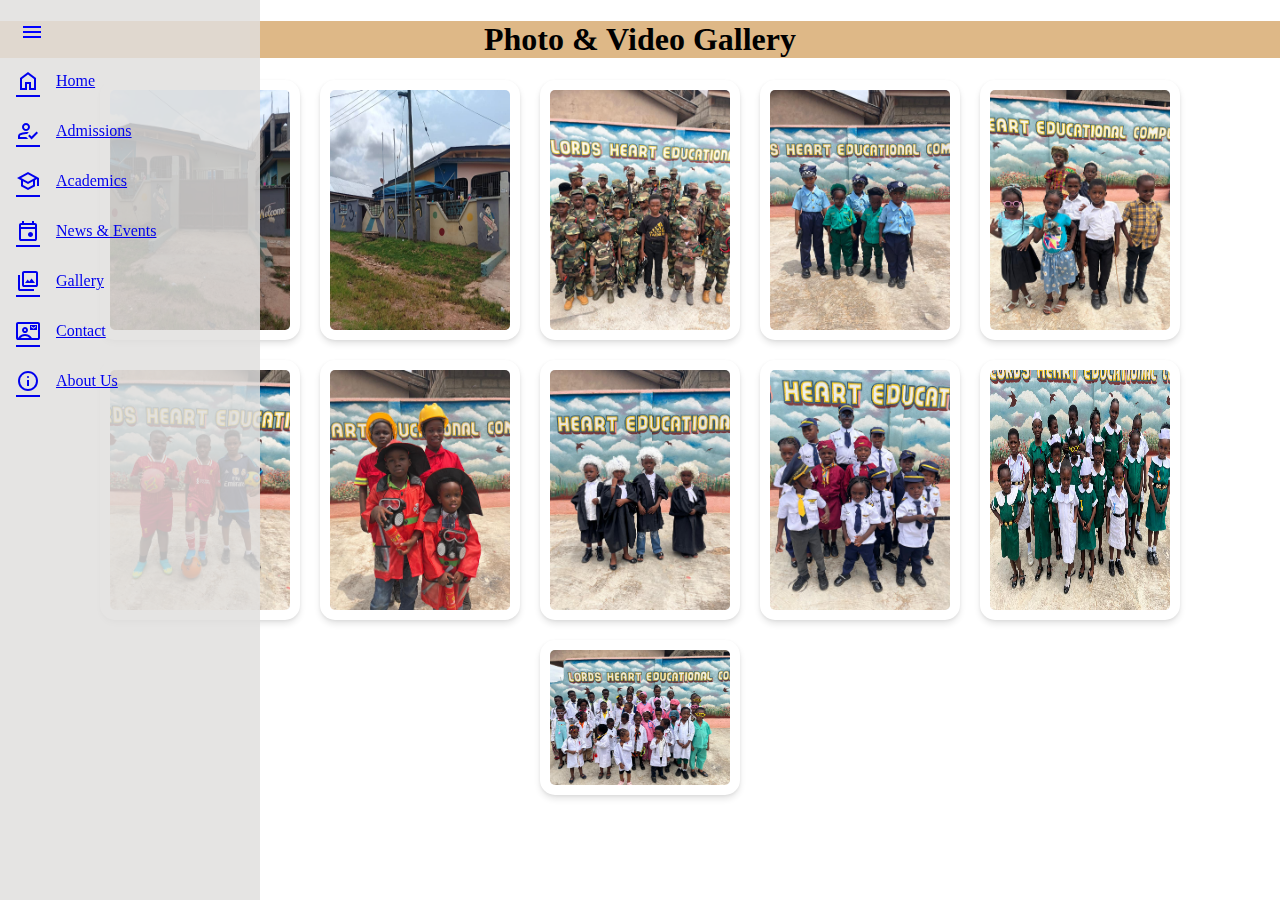
<file: gallery.html>
<!DOCTYPE html>
<html>
<head >
    <title>Gallery - LORD'S HEART EDUCATIONAL COMPLEX</title>
    <link rel="stylesheet" href="styles.css">
        <link rel="stylesheet" href="https://fonts.googleapis.com/css2?family=Material+Symbols+Outlined:opsz,wght,FILL,GRAD@48,600,1,0" />

</head>
<body id="a1">
     <button id="menu-toggle" class="menu-toggle">
  <span class="material-symbols-outlined"> menu </span>
</button>

  <!-- Sidebar -->
  <aside id="sidebar" class="sidebar">
    <div id="handle" class="handle"></div>
    <br><br>
    <a href="index.html">
      <button><span class="material-symbols-outlined"> home </span><span>Home</span></button>
    </a>
    <a href="admissions.html">
        <button><span class="material-symbols-outlined"> how_to_reg </span><span>Admissions</span></button>
    </a>
    <a href="academics.html">
      <button><span class="material-symbols-outlined"> school </span><span>Academics</span></button>
    </a>
    <a href="news.html">
      <button><span class="material-symbols-outlined"> event </span><span>News & Events</span></button>
    </a>
    <a href="gallery.html">
      <button><span class="material-symbols-outlined"> photo_library </span><span>Gallery</span></button>
    </a>
    <a href="contact.html">
      <button><span class="material-symbols-outlined"> contact_mail </span><span>Contact</span></button>
    </a>
     <a href="about.html">
      <button><span class="material-symbols-outlined"> info </span><span>About Us</span></button>
    </a>
  </aside>
    <h1>Photo & Video Gallery</h1>
    
    <p class="photo">
    <img src="images/WhatsApp Image 2025-07-02 at 12.43.09_afa9f7ed.jpg " alt="school entrance">
    <img src="images/WhatsApp Image 2025-07-02 at 12.43.14_761c1631.jpg" alt="school entrance">
    <img src="images/IMG-20250819-WA0035.jpg" alt="">
    <img src="images/IMG-20250819-WA0034.jpg" alt="">
    <img src="images/IMG-20250819-WA0033.jpg" alt="">
    <img src="images/IMG-20250819-WA0032.jpg" alt="">
    <img src="images/IMG-20250819-WA0031.jpg" alt="">
    <img src="images/IMG-20250819-WA0030.jpg" alt="">
    <img src="images/IMG-20250819-WA0029.jpg" alt="">
    <img src="images/IMG-20250819-WA0028.jpg" alt="">
    <img src="images/IMG-20250819-WA0027.jpg" alt="">
    </p>
      <script src="main.js"></script>

</body>
</html>
</file>
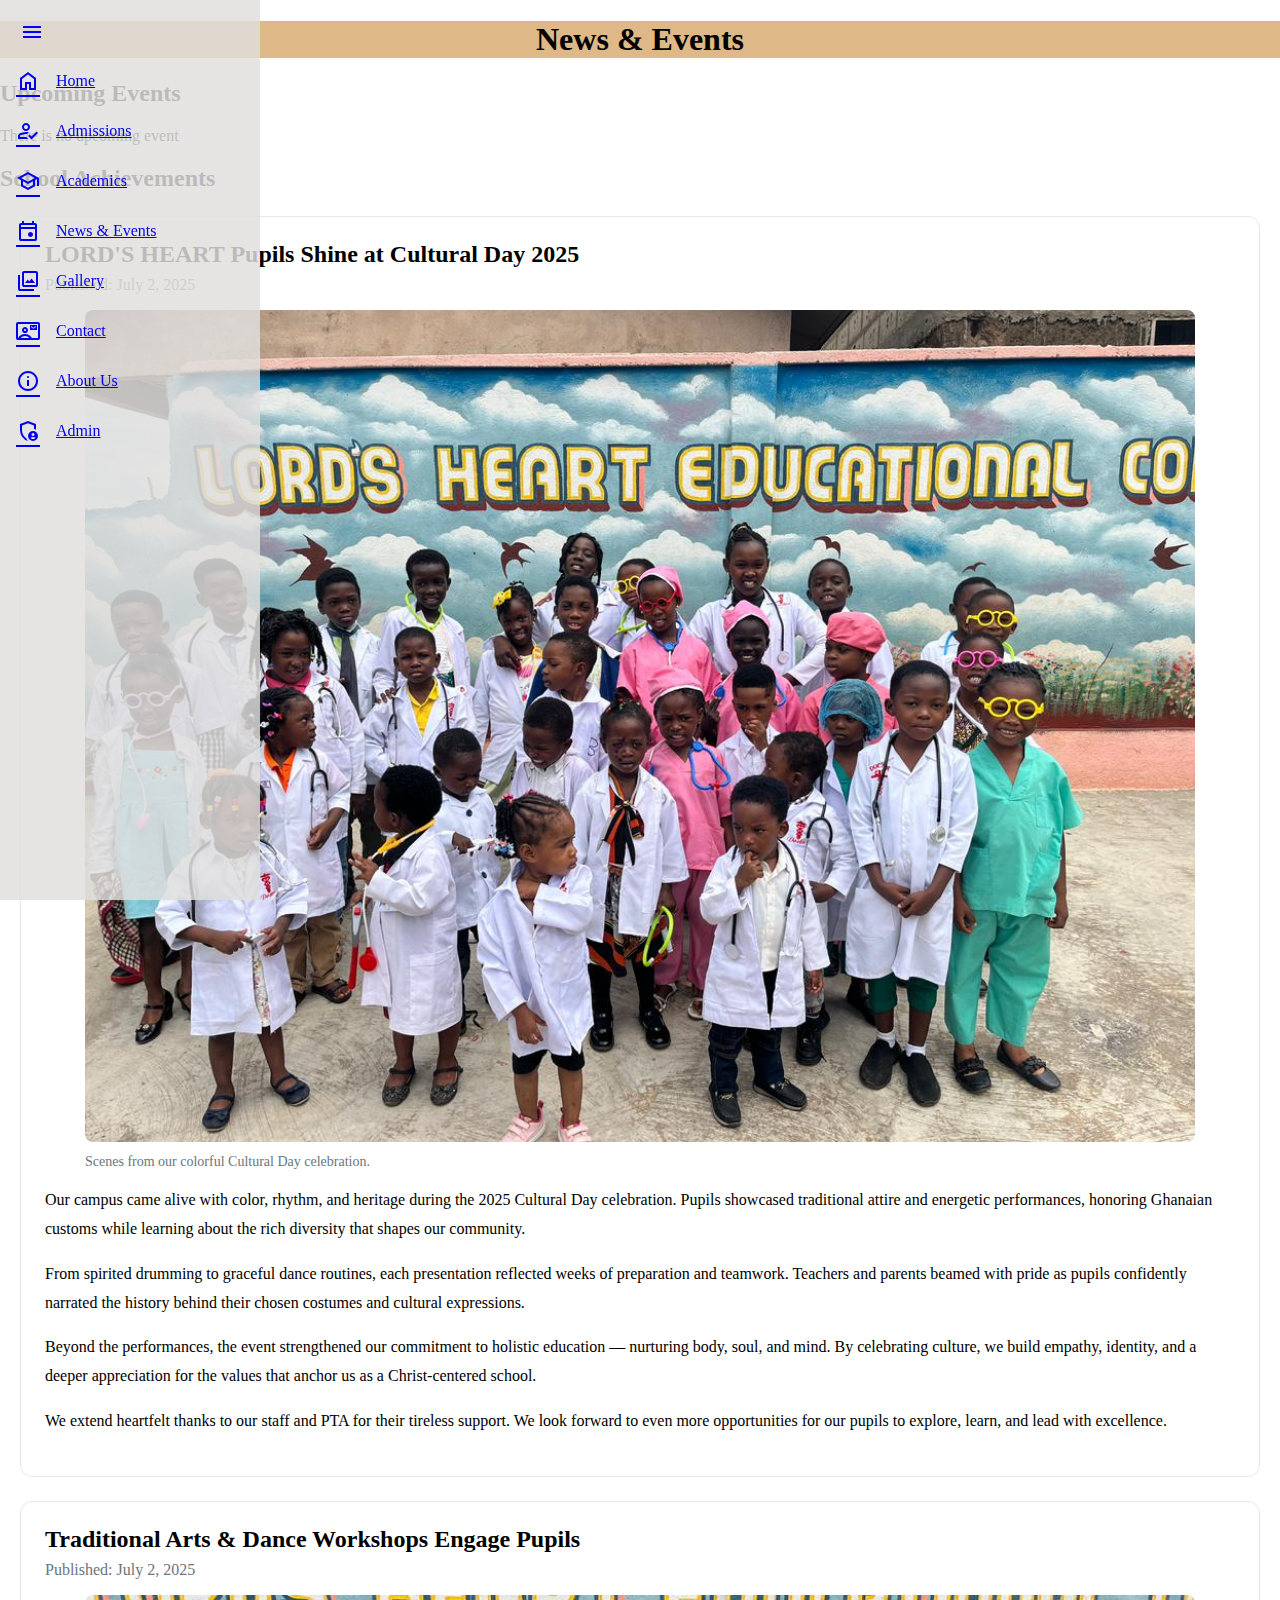
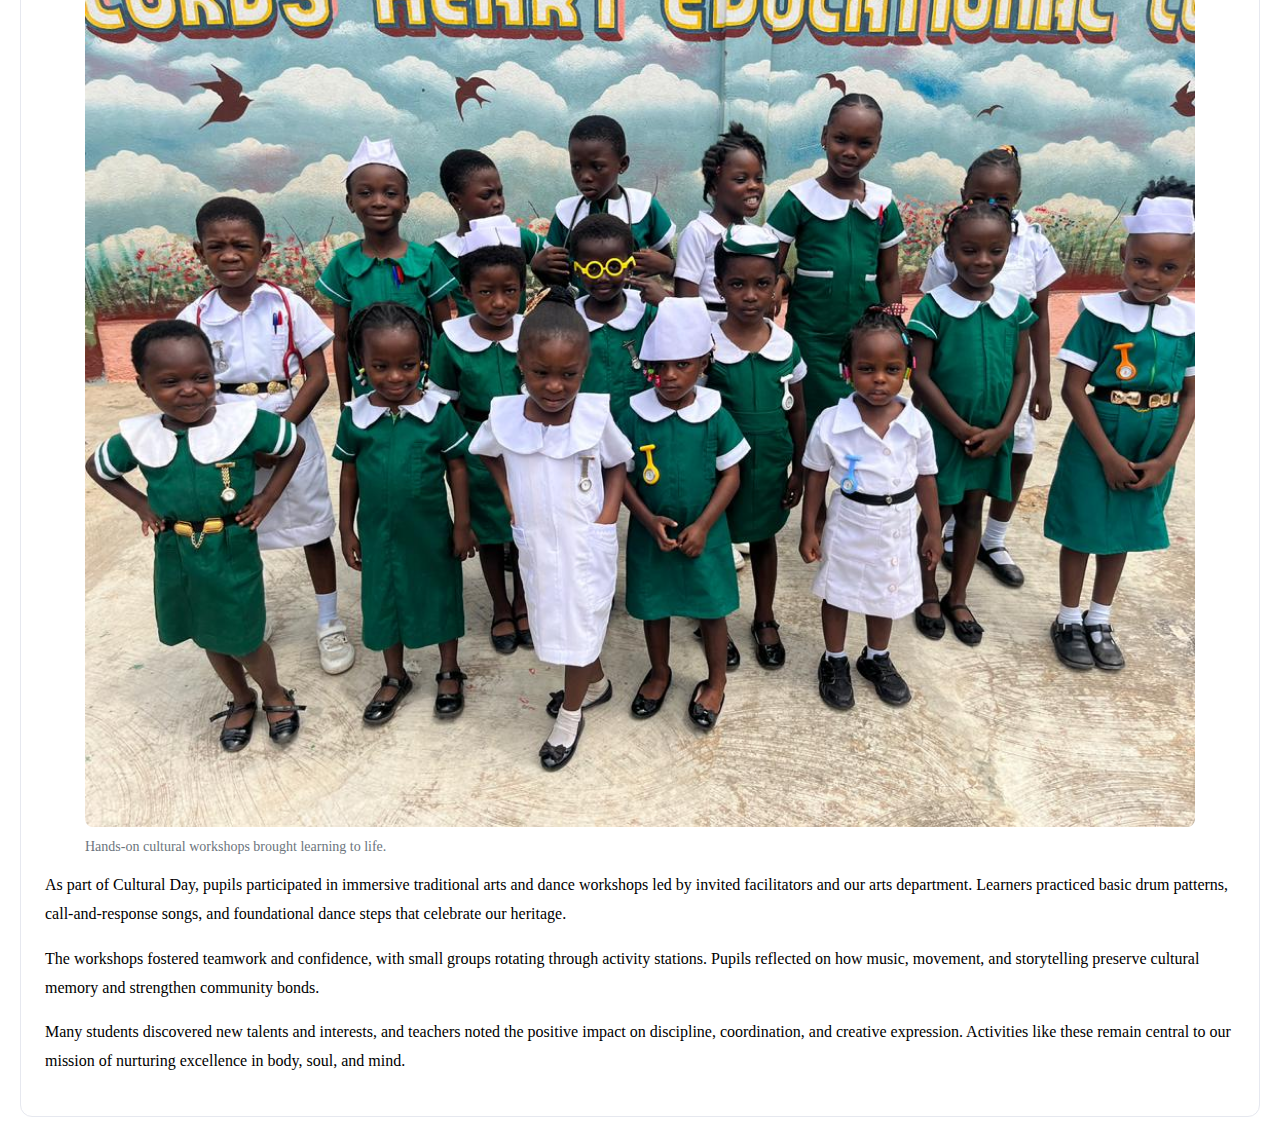
<file: news.html>
<!DOCTYPE html>
<html>
<head>
    <title>News & Events - LORD'S HEART EDUCATIONAL COMPLEX</title>
    <link rel="stylesheet" href="styles.css">
        <link rel="stylesheet" href="https://fonts.googleapis.com/css2?family=Material+Symbols+Outlined:opsz,wght,FILL,GRAD@48,600,1,0" />

</head>
<body id="a1">
     <button id="menu-toggle" class="menu-toggle">
  <span class="material-symbols-outlined"> menu </span>
</button>

  <!-- Sidebar -->
  <aside id="sidebar" class="sidebar">
    <div id="handle" class="handle"></div>
    <br><br>
    <a href="index.html">
      <button><span class="material-symbols-outlined"> home </span><span>Home</span></button>
    </a>
    <a href="admissions.html">
        <button><span class="material-symbols-outlined"> how_to_reg </span><span>Admissions</span></button>
    </a>
    <a href="academics.html">
      <button><span class="material-symbols-outlined"> school </span><span>Academics</span></button>
    </a>
    <a href="news.html">
      <button><span class="material-symbols-outlined"> event </span><span>News & Events</span></button>
    </a>
    <a href="gallery.html">
      <button><span class="material-symbols-outlined"> photo_library </span><span>Gallery</span></button>
    </a>
    <a href="contact.html">
      <button><span class="material-symbols-outlined"> contact_mail </span><span>Contact</span></button>
    </a>
     <a href="about.html">
      <button><span class="material-symbols-outlined"> info </span><span>About Us</span></button>
    </a>
    <a href="http://localhost:8000/admin/" target="_blank">
      <button><span class="material-symbols-outlined"> admin_panel_settings </span><span>Admin</span></button>
    </a>
  </aside>
    <h1>News & Events</h1>
    <section>
        <h2>Upcoming Events</h2>
        <p>There is no upcoming event</p>
    </section>
    <section>
        <h2>School Achievements</h2>
        <p></p>
    </section>

    <section id="cultural-day-2025" class="article">
      <header class="article-header">
        <h2>LORD'S HEART Pupils Shine at Cultural Day 2025</h2>
        <p class="article-meta">Published: July 2, 2025</p>
      </header>
      <figure class="article-figure">
        <img src="images/IMG-20250819-WA0027.jpg" alt="Pupils in colorful cultural attire performing a traditional dance">
        <figcaption>Scenes from our colorful Cultural Day celebration.</figcaption>
      </figure>
      <div class="article-body">
        <p>Our campus came alive with color, rhythm, and heritage during the 2025 Cultural Day celebration. Pupils showcased traditional attire and energetic performances, honoring Ghanaian customs while learning about the rich diversity that shapes our community.</p>
        <p>From spirited drumming to graceful dance routines, each presentation reflected weeks of preparation and teamwork. Teachers and parents beamed with pride as pupils confidently narrated the history behind their chosen costumes and cultural expressions.</p>
        <p>Beyond the performances, the event strengthened our commitment to holistic education — nurturing body, soul, and mind. By celebrating culture, we build empathy, identity, and a deeper appreciation for the values that anchor us as a Christ-centered school.</p>
        <p>We extend heartfelt thanks to our staff and PTA for their tireless support. We look forward to even more opportunities for our pupils to explore, learn, and lead with excellence.</p>
      </div>
    </section>
    
    <section id="cultural-day-workshops-2025" class="article">
      <header class="article-header">
        <h2>Traditional Arts & Dance Workshops Engage Pupils</h2>
        <p class="article-meta">Published: July 2, 2025</p>
      </header>
      <figure class="article-figure">
        <img src="images/IMG-20250819-WA0028.jpg" alt="Students learning traditional arts and cultural dances during workshops">
        <figcaption>Hands-on cultural workshops brought learning to life.</figcaption>
      </figure>
      <div class="article-body">
        <p>As part of Cultural Day, pupils participated in immersive traditional arts and dance workshops led by invited facilitators and our arts department. Learners practiced basic drum patterns, call-and-response songs, and foundational dance steps that celebrate our heritage.</p>
        <p>The workshops fostered teamwork and confidence, with small groups rotating through activity stations. Pupils reflected on how music, movement, and storytelling preserve cultural memory and strengthen community bonds.</p>
        <p>Many students discovered new talents and interests, and teachers noted the positive impact on discipline, coordination, and creative expression. Activities like these remain central to our mission of nurturing excellence in body, soul, and mind.</p>
      </div>
    </section>
      <script src="main.js"></script>

</body>
</html>
</file>
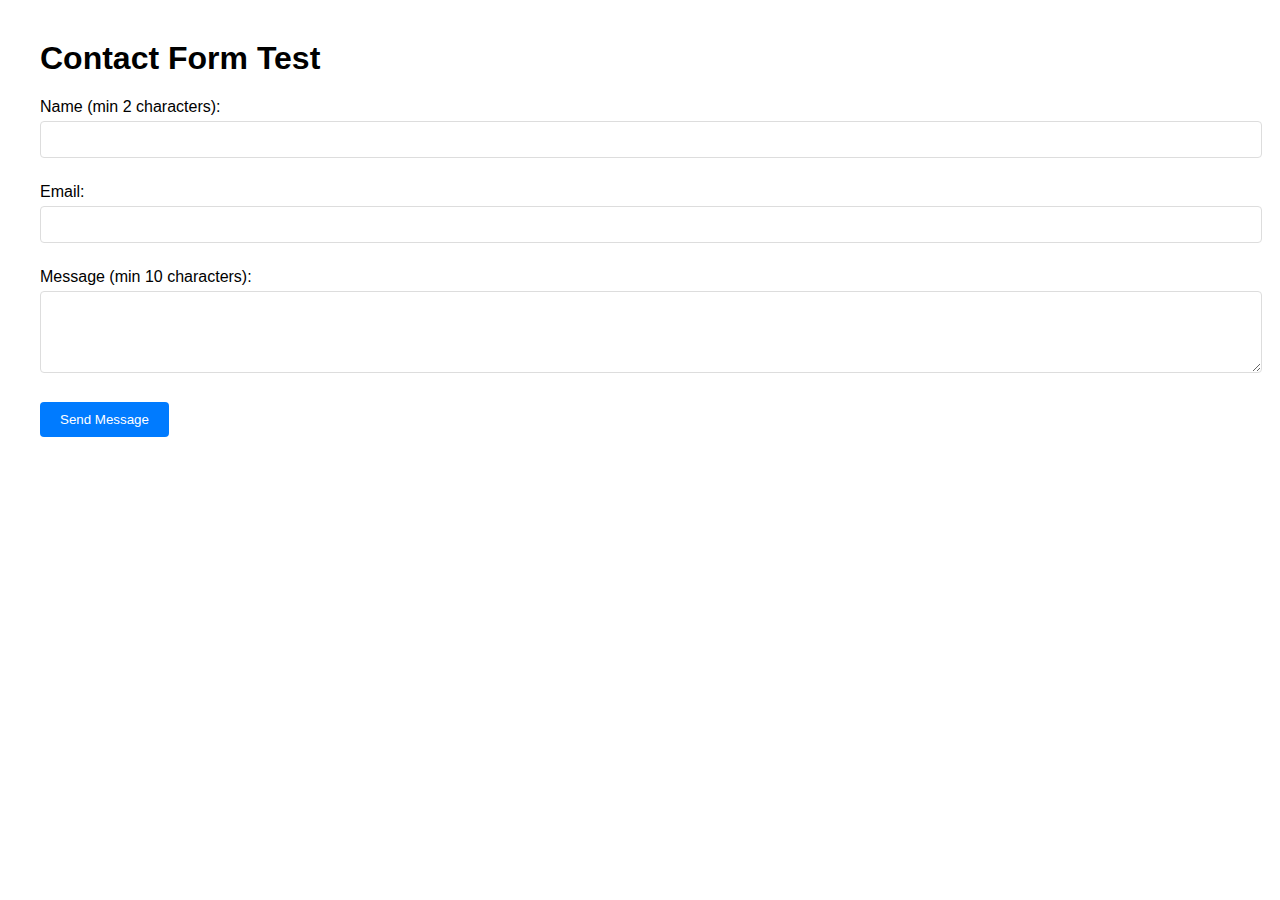
<file: test_contact.html>
<!DOCTYPE html>
<html>
<head>
    <title>Contact Form Test</title>
    <style>
        body { font-family: Arial, sans-serif; margin: 40px; }
        .form-group { margin: 20px 0; }
        input, textarea { width: 100%; padding: 10px; margin: 5px 0; border: 1px solid #ddd; border-radius: 4px; }
        button { padding: 10px 20px; background: #007bff; color: white; border: none; cursor: pointer; border-radius: 4px; }
        .error { color: red; margin: 10px 0; }
        .success { color: green; margin: 10px 0; }
        .message { padding: 15px 20px; border-radius: 8px; color: white; font-weight: 600; margin: 15px 0; }
        .message.success { background-color: #28a745; }
        .message.error { background-color: #dc3545; }
    </style>
</head>
<body>
    <h1>Contact Form Test</h1>
    
    <form id="contactForm" novalidate>
        <div class="form-group">
            <label>Name (min 2 characters):</label>
            <input type="text" name="name" minlength="2" required>
        </div>
        
        <div class="form-group">
            <label>Email:</label>
            <input type="email" name="email" required>
        </div>
        
        <div class="form-group">
            <label>Message (min 10 characters):</label>
            <textarea name="message" rows="4" minlength="10" required></textarea>
        </div>
        
        <button type="submit">Send Message</button>
    </form>
    
    <div id="messageDisplay"></div>
    
    <script>
        document.getElementById('contactForm').addEventListener('submit', async function(event) {
            event.preventDefault();
            
            const messageDisplay = document.getElementById('messageDisplay');
            messageDisplay.innerHTML = '<p>Submitting form...</p>';
            
            try {
                // Get form data
                const formData = new FormData(this);
                const name = formData.get('name').trim();
                const email = formData.get('email').trim();
                const message = formData.get('message').trim();
                
                console.log('Form data:', { name, email, message });
                
                // Client-side validation
                if (name.length < 2) {
                    showMessage('Name must be at least 2 characters long.', 'error');
                    return;
                }
                
                if (message.length < 10) {
                    showMessage('Message must be at least 10 characters long.', 'error');
                    return;
                }
                
                // Show loading state
                const submitBtn = this.querySelector('button[type="submit"]');
                const originalText = submitBtn.textContent;
                submitBtn.textContent = 'Sending...';
                submitBtn.disabled = true;
                
                // Make API call
                const response = await fetch('/api/contact/', {
                    method: 'POST',
                    headers: {
                        'Content-Type': 'application/json',
                    },
                    body: JSON.stringify({
                        name: name,
                        email: email,
                        message: message
                    })
                });
                
                console.log('Response status:', response.status);
                
                if (!response.ok) {
                    const errorData = await response.json();
                    console.error('Error response:', errorData);
                    throw new Error(errorData.detail || errorData.message || 'Failed to send message');
                }
                
                const result = await response.json();
                console.log('Success response:', result);
                
                showMessage('Message sent successfully! Response: ' + JSON.stringify(result, null, 2), 'success');
                this.reset();
                
            } catch (error) {
                console.error('Error:', error);
                showMessage(`Error: ${error.message}`, 'error');
            } finally {
                const submitBtn = this.querySelector('button[type="submit"]');
                submitBtn.textContent = 'Send Message';
                submitBtn.disabled = false;
            }
        });
        
        function showMessage(message, type) {
            const messageDisplay = document.getElementById('messageDisplay');
            messageDisplay.innerHTML = `<div class="message ${type}">${message}</div>`;
            
            // Clear message after 8 seconds
            setTimeout(() => {
                messageDisplay.innerHTML = '';
            }, 8000);
        }
    </script>
</body>
</html>
</file>
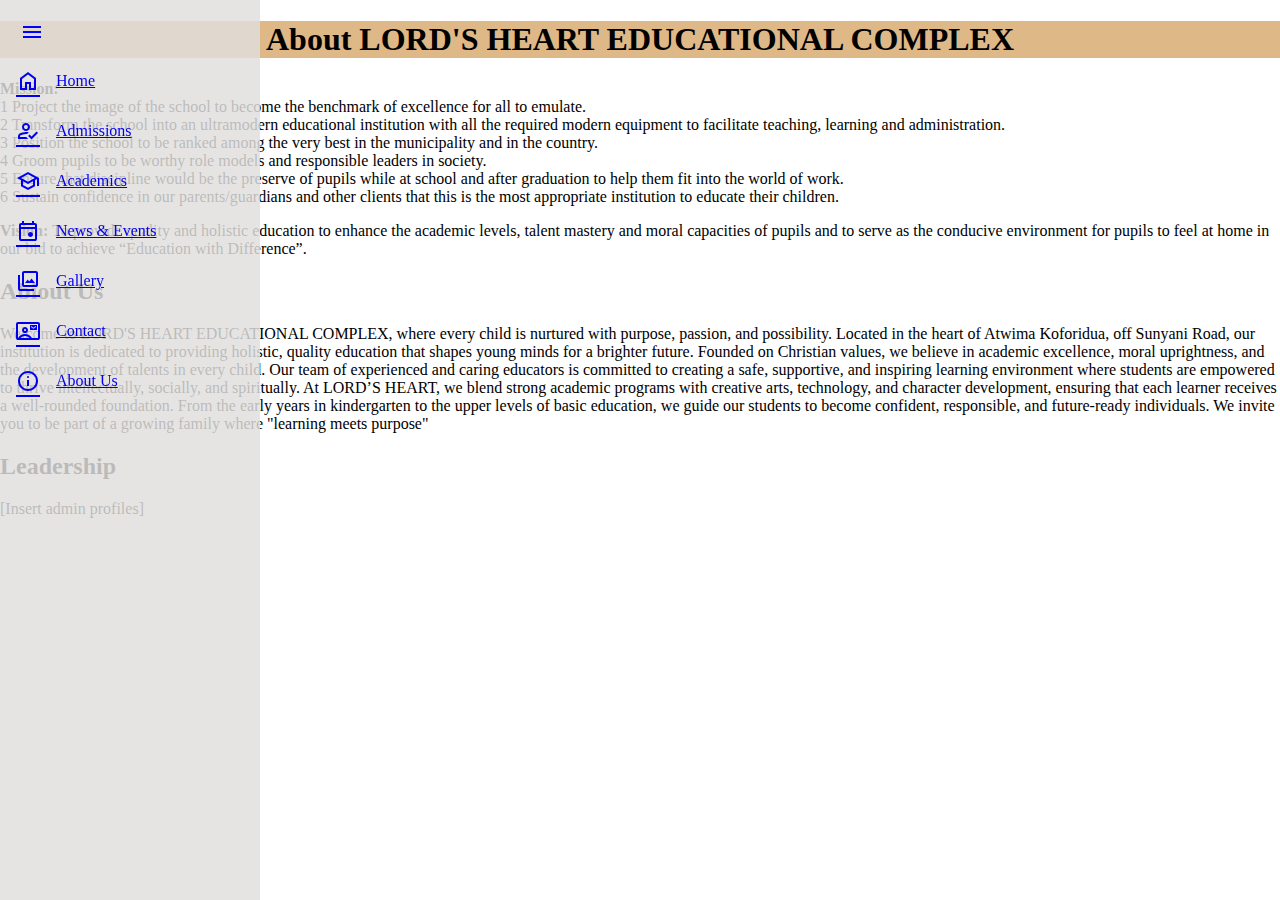
<file: LORD'S HEART EDUCATIONAL COMPLEX/about.html>
<!DOCTYPE html>
<html >
<head>
    <title>About Us - LORD'S HEART EDUCATIONAL COMPLEX</title>
    <link rel="stylesheet" href="styles.css">
        <link rel="stylesheet" href="https://fonts.googleapis.com/css2?family=Material+Symbols+Outlined:opsz,wght,FILL,GRAD@48,600,1,0" />

    
</head>
<body id="a1">
     <button id="menu-toggle" class="menu-toggle">
  <span class="material-symbols-outlined"> menu </span>
</button>

  <!-- Sidebar -->
  <aside id="sidebar" class="sidebar">
    <div id="handle" class="handle"></div>
    <br><br>
    <a href="index.html">
      <button><span class="material-symbols-outlined"> home </span><span>Home</span></button>
    </a>
    <a href="admissions.html">
        <button><span class="material-symbols-outlined"> how_to_reg </span><span>Admissions</span></button>
    </a>
    <a href="academics.html">
      <button><span class="material-symbols-outlined"> school </span><span>Academics</span></button>
    </a>
    <a href="news.html">
      <button><span class="material-symbols-outlined"> event </span><span>News & Events</span></button>
    </a>
    <a href="gallery.html">
      <button><span class="material-symbols-outlined"> photo_library </span><span>Gallery</span></button>
    </a>
    <a href="contact.html">
      <button><span class="material-symbols-outlined"> contact_mail </span><span>Contact</span></button>
    </a>
     <a href="about.html">
      <button><span class="material-symbols-outlined"> info </span><span>About Us</span></button>
    </a>
  </aside>
    <h1>About LORD'S HEART EDUCATIONAL COMPLEX</h1>
    <p><strong>Mission:</strong> <br>
1 Project the image of the school to become the benchmark of excellence for all to emulate. <br>
2 Transform the school into an ultramodern educational institution with all the required modern equipment to facilitate teaching, learning and administration. <br>
3 Position the school to be ranked among the very best in the municipality and in the country. <br>
4 Groom pupils to be worthy role models and responsible leaders in society. <br>
5 Ensure that discipline would be the preserve of pupils while at school and after graduation to help them fit into the world of work. <br>
6 Sustain confidence in our parents/guardians and other clients that this is the most appropriate institution to educate their children.</p>
    <p><strong>Vision:</strong> To provide quality and holistic education to enhance the academic levels, talent mastery and moral capacities of pupils and to serve as the conducive environment for pupils to feel at home in our bid to achieve “Education with Difference”.</p>
    <h2>Abiout Us</h2>
    <p>Welcome to LORD'S HEART EDUCATIONAL COMPLEX, where every child is nurtured with purpose, passion, and possibility. Located in the heart of Atwima Koforidua, off Sunyani Road, our institution is dedicated to providing holistic, quality education that shapes young minds for a brighter future.

Founded on Christian values, we believe in academic excellence, moral uprightness, and the development of talents in every child. Our team of experienced and caring educators is committed to creating a safe, supportive, and inspiring learning environment where students are empowered to thrive intellectually, socially, and spiritually.

At LORD’S HEART, we blend strong academic programs with creative arts, technology, and character development, ensuring that each learner receives a well-rounded foundation. From the early years in kindergarten to the upper levels of basic education, we guide our students to become confident, responsible, and future-ready individuals.

We invite you to be part of a growing family where "learning meets purpose"</p>
    <h2>Leadership</h2>
    <p>[Insert admin profiles]</p>
      <script src="main.js"></script>

</body>
</html>
</file>
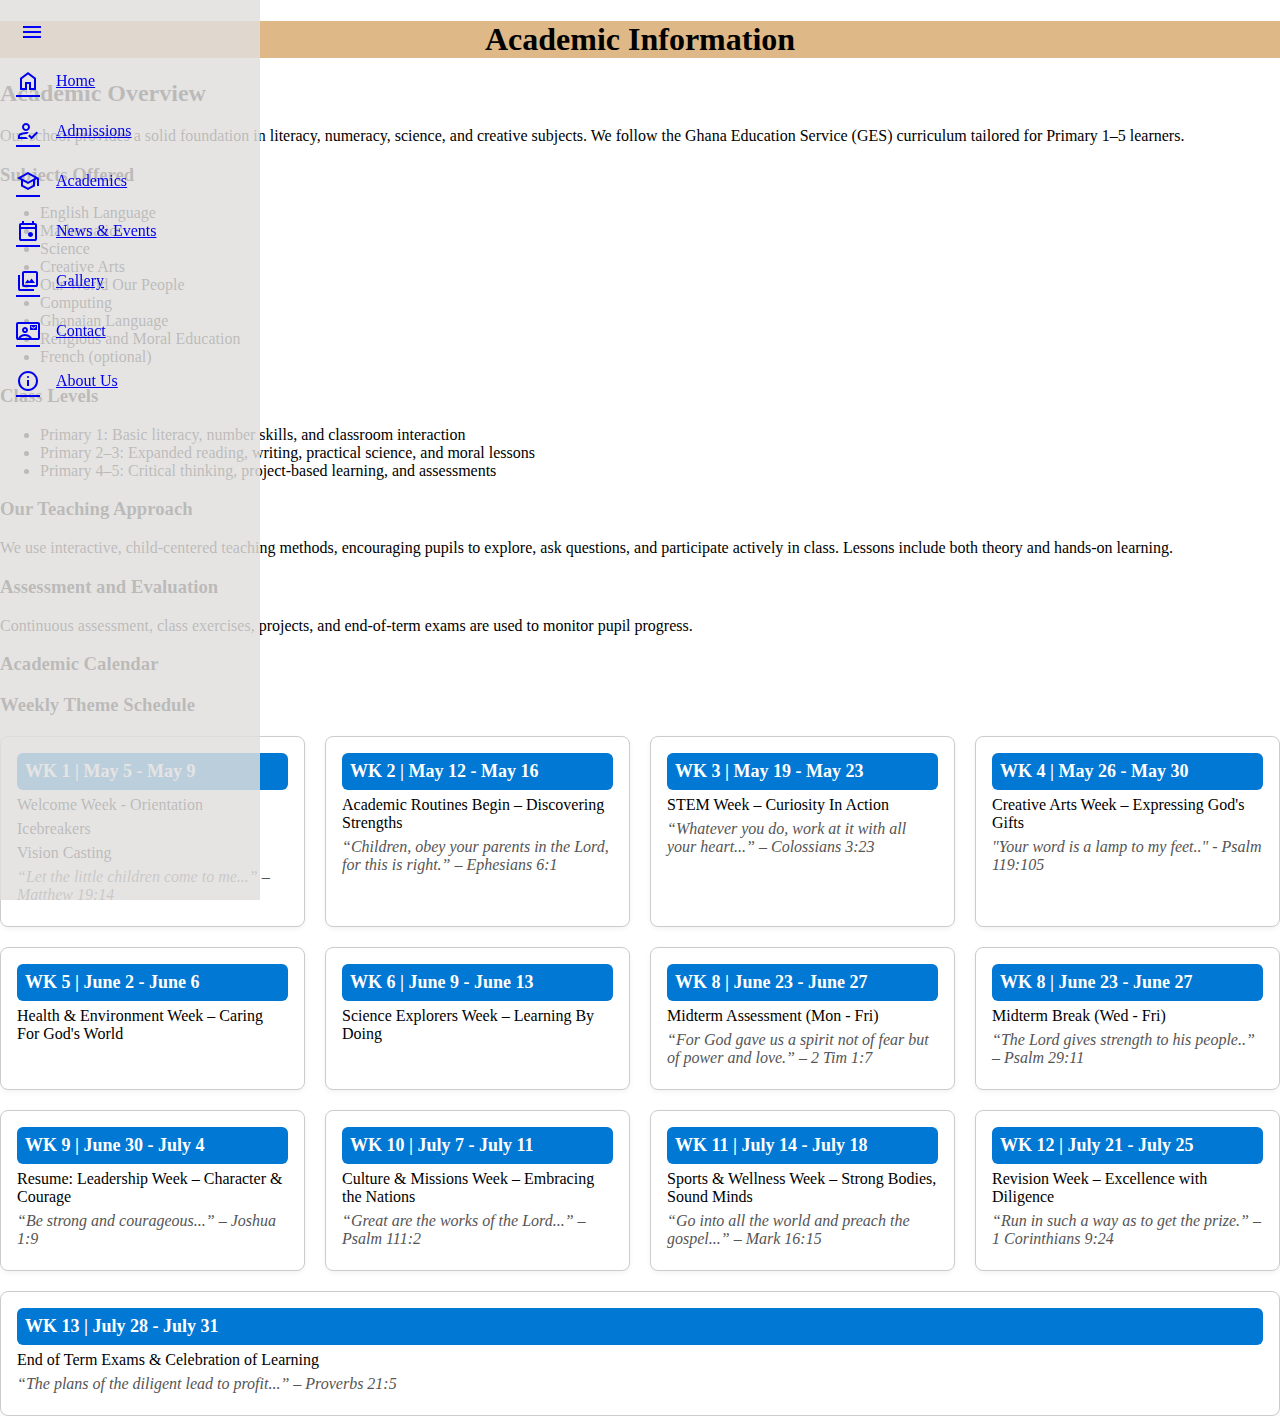
<file: LORD'S HEART EDUCATIONAL COMPLEX/academics.html>
<!DOCTYPE html>
<html >
<head>
    <title>Academics - LORD'S HEART EDUCATIONAL COMPLEX</title>
    <link rel="stylesheet" href="styles.css">
    <link rel="stylesheet" href="https://fonts.googleapis.com/css2?family=Material+Symbols+Outlined:opsz,wght,FILL,GRAD@48,600,1,0" />
     
</head>
<body id="a1">
     <button id="menu-toggle" class="menu-toggle">
  <span class="material-symbols-outlined"> menu </span>
</button>

  <!-- Sidebar -->
  <aside id="sidebar" class="sidebar">
    <div id="handle" class="handle"></div>
    <br><br>
    <a href="index.html">
      <button><span class="material-symbols-outlined"> home </span><span>Home</span></button>
    </a>
    <a href="admissions.html">
        <button><span class="material-symbols-outlined"> how_to_reg </span><span>Admissions</span></button>
    </a>
    <a href="academics.html">
      <button><span class="material-symbols-outlined"> school </span><span>Academics</span></button>
    </a>
    <a href="news.html">
      <button><span class="material-symbols-outlined"> event </span><span>News & Events</span></button>
    </a>
    <a href="gallery.html">
      <button><span class="material-symbols-outlined"> photo_library </span><span>Gallery</span></button>
    </a>
    <a href="contact.html">
      <button><span class="material-symbols-outlined"> contact_mail </span><span>Contact</span></button>
    </a>
     <a href="about.html">
      <button><span class="material-symbols-outlined"> info </span><span>About Us</span></button>
    </a>
  </aside>

    <h1>Academic Information</h1>
    <h2>Academic Overview</h2>
<p>Our school provides a solid foundation in literacy, numeracy, science, and creative subjects. We follow the Ghana Education Service (GES) curriculum tailored for Primary 1–5 learners.</p>

    <h3>Subjects Offered</h3>
<ul>
  <li>English Language</li>
  <li>Mathematics</li>
  <li>Science</li>
  <li>Creative Arts</li>
  <li>Our World Our People</li>
  <li>Computing</li>
  <li>Ghanaian Language</li>
  <li>Religious and Moral Education</li>
  <li>French (optional)</li>
</ul>
<h3>Class Levels</h3>
<ul>
  <li>Primary 1: Basic literacy, number skills, and classroom interaction</li>
  <li>Primary 2–3: Expanded reading, writing, practical science, and moral lessons</li>
  <li>Primary 4–5: Critical thinking, project-based learning, and assessments</li>
</ul>
<h3>Our Teaching Approach</h3>
<p>We use interactive, child-centered teaching methods, encouraging pupils to explore, ask questions, and participate actively in class. Lessons include both theory and hands-on learning.</p>
<h3>Assessment and Evaluation</h3>
<p>Continuous assessment, class exercises, projects, and end-of-term exams are used to monitor pupil progress.</p>
<h3>Academic Calendar</h3>

<h3>Weekly Theme Schedule</h3>
<div class="schedule-container">

  <div class="week">
    <div class="week-title">WK 1 | May 5 - May 9</div>
    <div class="week-content">
      <p>Welcome Week - Orientation</p>
      <p>Icebreakers</p>
      <p>Vision Casting</p>
      <p class="verse">“Let the little children come to me...” – Matthew 19:14</p>
    </div>
  </div>
 <div class="week">
    <div class="week-title">WK 2 | May 12 - May 16</div>
    <div class="week-content">
      <p>Academic Routines Begin – Discovering Strengths</p>
      <p class="verse">“Children, obey your parents in the Lord, for this is right.” – Ephesians 6:1</p>
    </div>
  </div>

  <div class="week">
    <div class="week-title">WK 3 | May 19 - May 23</div>
    <div class="week-content">
      <p>STEM Week – Curiosity In Action</p>
      <p class="verse">“Whatever you do, work at it with all your heart...” – Colossians 3:23</p>
    </div>
  </div>

  <div class="week">
    <div class="week-title">WK 4 | May 26 - May 30</div>
    <div class="week-content">
      <p>Creative Arts Week – Expressing God's Gifts</p>
      <p class="verse">"Your word is a lamp to my feet.." - Psalm 119:105</p>
    </div>
  </div>

  <div class="week">
    <div class="week-title">WK 5 | June 2 - June 6</div>
    <div class="week-content">
      <p>Health & Environment Week – Caring For God's World</p>
    </div>
  </div>

  <div class="week">
    <div class="week-title">WK 6 | June 9 - June 13</div>
    <div class="week-content">
      <p>Science Explorers Week – Learning By Doing</p>
    </div>
  </div>

  <div class="week">
  <div class="week-title">WK 8 | June 23 - June 27</div>
  <div class="week-content">
    <p>Midterm Assessment (Mon - Fri)</p>
    <p class="verse">“For God gave us a spirit not of fear but of power and love.” – 2 Tim 1:7</p>
  </div>
</div>

<div class="week">
  <div class="week-title">WK 8 | June 23 - June 27</div>
  <div class="week-content">
    <p>Midterm Break (Wed - Fri)</p>
    <p class="verse">“The Lord gives strength to his people..” – Psalm 29:11</p>
  </div>
</div>

<div class="week">
  <div class="week-title">WK 9 | June 30 - July 4</div>
  <div class="week-content">
    <p>Resume: Leadership Week – Character & Courage</p>
    <p class="verse">“Be strong and courageous...” – Joshua 1:9</p>
  </div>
</div>

<div class="week">
  <div class="week-title">WK 10 | July 7 - July 11</div>
  <div class="week-content">
    <p>Culture & Missions Week – Embracing the Nations</p>
    <p class="verse">“Great are the works of the Lord...” – Psalm 111:2</p>
  </div>
</div>

<div class="week">
  <div class="week-title">WK 11 | July 14 - July 18</div>
  <div class="week-content">
    <p>Sports & Wellness Week – Strong Bodies, Sound Minds</p>
    <p class="verse">“Go into all the world and preach the gospel...” – Mark 16:15</p>
  </div>
</div>

<div class="week">
  <div class="week-title">WK 12 | July 21 - July 25</div>
  <div class="week-content">
    <p>Revision Week – Excellence with Diligence</p>
    <p class="verse">“Run in such a way as to get the prize.” – 1 Corinthians 9:24</p>
  </div>
</div>

<div class="week">
  <div class="week-title">WK 13 | July 28 - July 31</div>
  <div class="week-content">
    <p>End of Term Exams & Celebration of Learning</p>
    <p class="verse">“The plans of the diligent lead to profit...” – Proverbs 21:5</p>
  </div>
</div>
</div>

    <script src="main.js"></script>
</body>
</html>
</file>
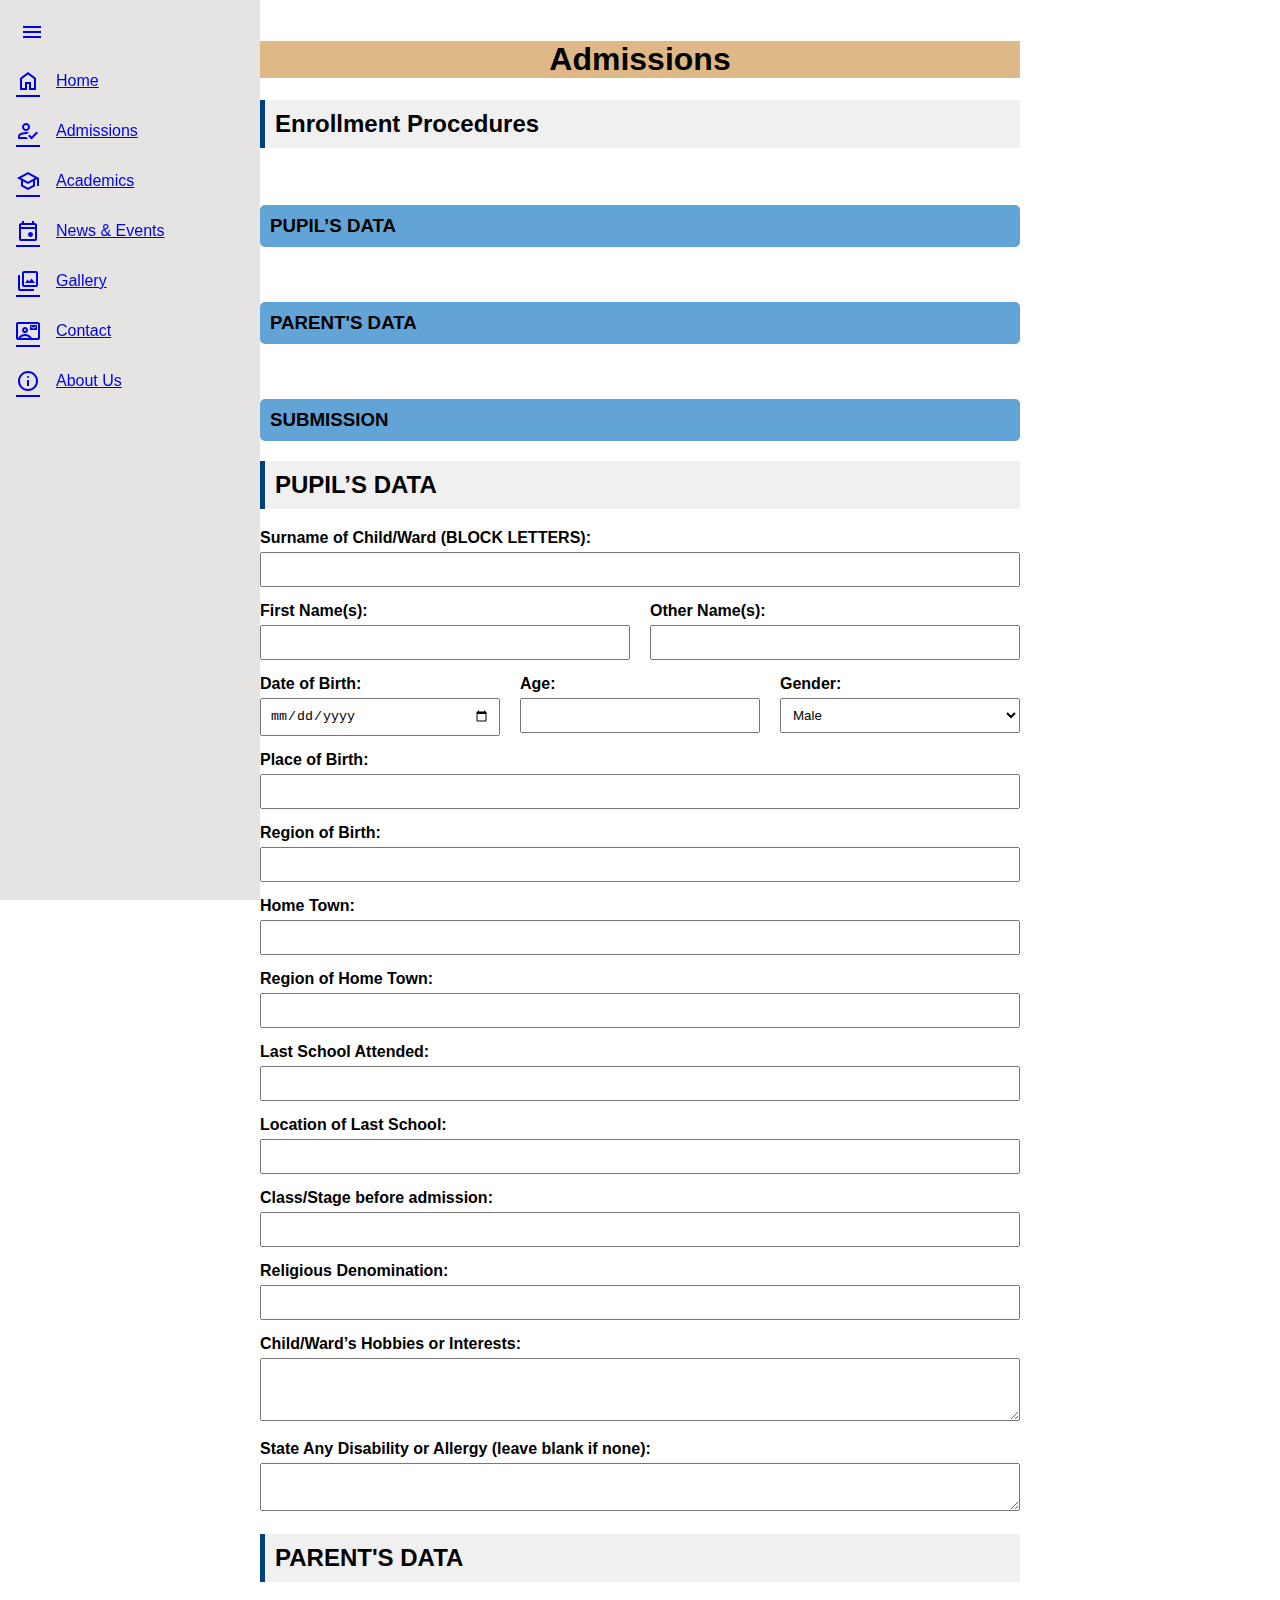
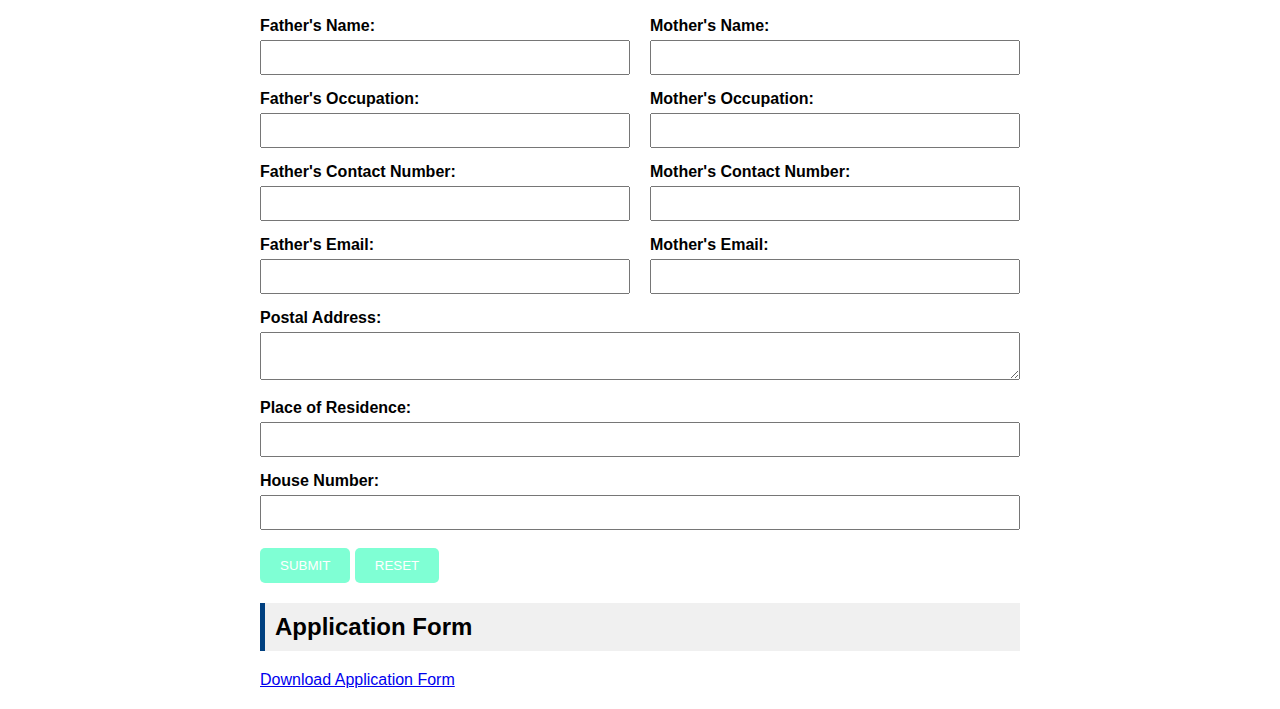
<file: LORD'S HEART EDUCATIONAL COMPLEX/admissions.html>
<!DOCTYPE html>
<html >
<head>
  <meta charset="UTF-8" />
  <meta name="viewport" content="width=device-width, initial-scale=1.0"/>
    <title>Admissions - LORD'S HEART EDUCATIONAL COMPLEX</title>
    <link rel="stylesheet" href="styles.css">
        <link rel="stylesheet" href="https://fonts.googleapis.com/css2?family=Material+Symbols+Outlined:opsz,wght,FILL,GRAD@48,600,1,0" />

        
    <style>
   body {
      font-family: Arial, sans-serif;
      padding: 20px;
      max-width: 800px;
      margin: auto;
    }
    h2 {
      background: #f0f0f0;
      padding: 10px;
      border-left: 5px solid #004080;
    }
    h3 {
      background: rgb(99, 164, 214);
      padding: 10px;
      border-radius: 5px;
    }
    label {
      display: block;
      margin-top: 15px;
      font-weight: bold;
    }
    input, textarea, select {
      width: 100%;
      padding: 8px;
      margin-top: 5px;
      box-sizing: border-box;
    }
    .row {
      display: flex;
      gap: 20px;
    }
    .row > div {
      flex: 1;
    }
  
</style>
</head>
<body id="a1">
   <button id="menu-toggle" class="menu-toggle">
  <span class="material-symbols-outlined"> menu </span>
</button>

  <!-- Sidebar -->
  <aside id="sidebar" class="sidebar">
    <div id="handle" class="handle"></div>
     <br><br>
     <a href="index.html">
      <button><span class="material-symbols-outlined"> home </span><span>Home</span></button>
    </a>
    <a href="admissions.html">
        <button><span class="material-symbols-outlined"> how_to_reg </span><span>Admissions</span></button>
    </a>
    <a href="academics.html">
      <button><span class="material-symbols-outlined"> school </span><span>Academics</span></button>
    </a>
    <a href="news.html">
      <button><span class="material-symbols-outlined"> event </span><span>News & Events</span></button>
    </a>
    <a href="gallery.html">
      <button><span class="material-symbols-outlined"> photo_library </span><span>Gallery</span></button>
    </a>
    <a href="contact.html">
      <button><span class="material-symbols-outlined"> contact_mail </span><span>Contact</span></button>
    </a>
     <a href="about.html">
      <button><span class="material-symbols-outlined"> info </span><span>About Us</span></button>
    </a>
  </aside>
    <h1 style="text-align: center;">Admissions</h1>
    <h2>Enrollment Procedures</h2>
    <br>
    <h3>PUPIL’S DATA</h3> <br>
    <h3>PARENT'S DATA</h3> <br>
    <h3>SUBMISSION</h3>
    
    


<body>

  <h2>PUPIL’S DATA</h2>

  <form>
    <label>Surname of Child/Ward (BLOCK LETTERS):</label>
    <input type="text" name="surname" required>

    <div class="row">
      <div>
        <label>First Name(s):</label>
        <input type="text" name="firstname">
      </div>
      <div>
        <label>Other Name(s):</label>
        <input type="text" name="othernames">
      </div>
    </div>

    <div class="row">
      <div>
        <label>Date of Birth:</label>
        <input type="date" name="dob">
      </div>
      <div>
        <label>Age:</label>
        <input type="number" name="age" min="1">
      </div>
      <div>
        <label>Gender:</label>
        <select name="gender">
          <option>Male</option>
          <option>Female</option>
        </select>
      </div>
    </div>

    <label>Place of Birth:</label>
    <input type="text" name="placeofbirth">

    <label>Region of Birth:</label>
    <input type="text" name="regionofbirth">

    <label>Home Town:</label>
    <input type="text" name="hometown">

    <label>Region of Home Town:</label>
    <input type="text" name="regionhometown">

    <label>Last School Attended:</label>
    <input type="text" name="lastschool">

    <label>Location of Last School:</label>
    <input type="text" name="schoollocation">

    <label>Class/Stage before admission:</label>
    <input type="text" name="previousclass">

    <label>Religious Denomination:</label>
    <input type="text" name="religion">

    <label>Child/Ward’s Hobbies or Interests:</label>
    <textarea name="hobbies" rows="3"></textarea>

    <label>State Any Disability or Allergy (leave blank if none):</label>
    <textarea name="disability" rows="2"></textarea>

    <h2>PARENT'S DATA</h2>

    <div class="row">
      <div>
        <label>Father's Name:</label>
        <input type="text" name="fathername">
      </div>
      <div>
        <label>Mother's Name:</label>
        <input type="text" name="mothername">
      </div>
    </div>

    <div class="row">
      <div>
        <label>Father's Occupation:</label>
        <input type="text" name="fatheroccupation">
      </div>
      <div>
        <label>Mother's Occupation:</label>
        <input type="text" name="motheroccupation">
      </div>
    </div>

    <div class="row">
      <div>
        <label>Father's Contact Number:</label>
        <input type="text" name="fathercontact">
      </div>
      <div>
        <label>Mother's Contact Number:</label>
        <input type="text" name="mothercontact">
      </div>
    </div>

    <div class="row">
      <div>
        <label>Father's Email:</label>
        <input type="email" name="fatheremail">
      </div>
      <div>
        <label>Mother's Email:</label>
        <input type="email" name="motheremail">
      </div>
    </div>

    <label>Postal Address:</label>
    <textarea name="postal" rows="2"></textarea>

    <label>Place of Residence:</label>
    <input type="text" name="residence">

    <label>House Number:</label>
    <input type="text" name="housenumber">

    <br><br>
    <button class="wonkru"   type="submit">SUBMIT</button>
    
    <button class="wonkru" type="reset">RESET</button>
  </form>
  <h2>Application Form</h2>
    <a href="[FORM DOWNLOAD LINK]">Download Application Form</a>



      <script src="main.js"></script>

</body>
</html>
</file>
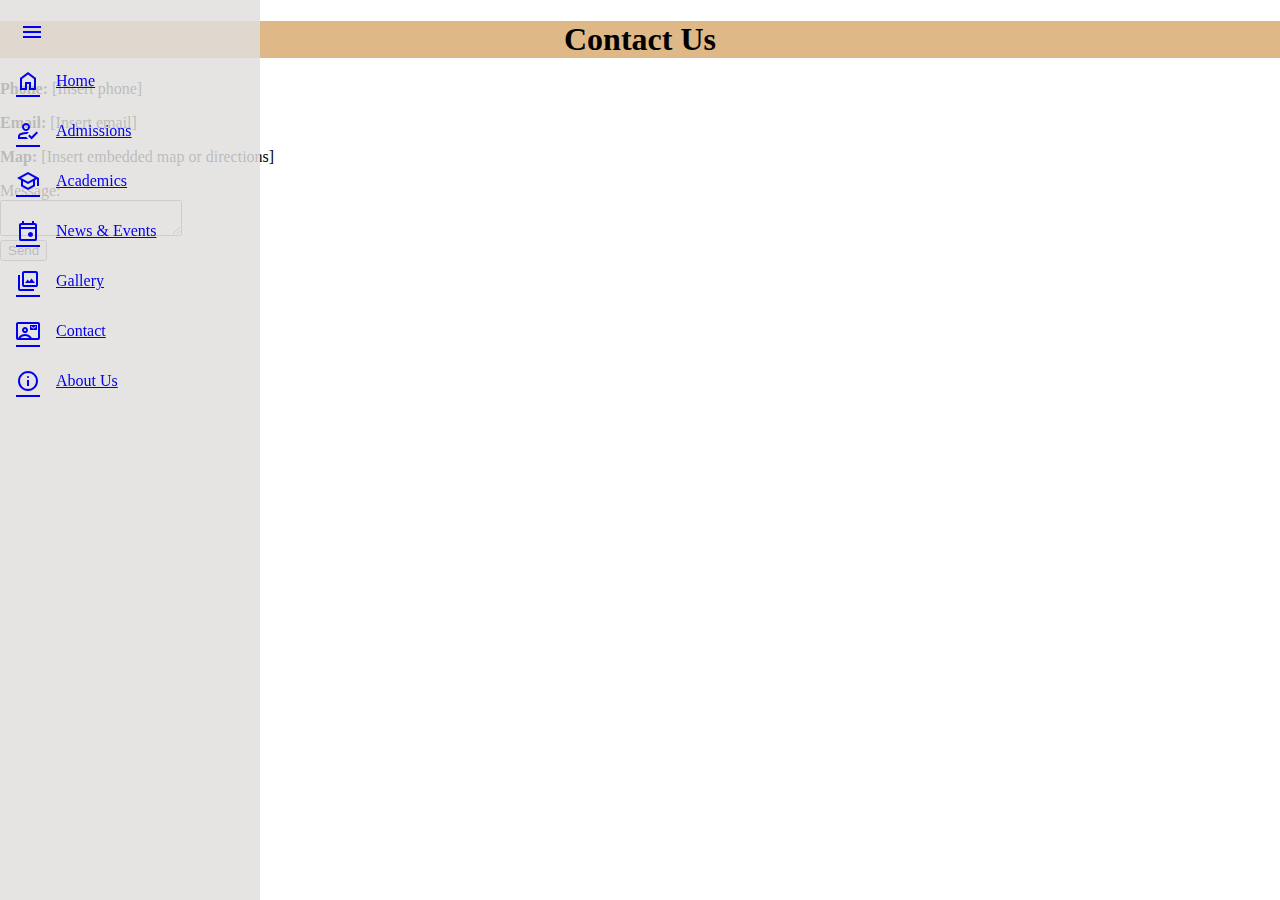
<file: LORD'S HEART EDUCATIONAL COMPLEX/contact.html>
<!DOCTYPE html>
<html>
<head>
    <title>Contact - LORD'S HEART EDUCATIONAL COMPLEX</title>
    <link rel="stylesheet" href="styles.css">
        <link rel="stylesheet" href="https://fonts.googleapis.com/css2?family=Material+Symbols+Outlined:opsz,wght,FILL,GRAD@48,600,1,0" />

</head>
<body id="a1">
     <button id="menu-toggle" class="menu-toggle">
  <span class="material-symbols-outlined"> menu </span>
</button>

  <!-- Sidebar -->
  <aside id="sidebar" class="sidebar">
    <div id="handle" class="handle"></div>
    <br><br>
    <a href="index.html">
      <button><span class="material-symbols-outlined"> home </span><span>Home</span></button>
    </a>
    <a href="admissions.html">
        <button><span class="material-symbols-outlined"> how_to_reg </span><span>Admissions</span></button>
    </a>
    <a href="academics.html">
      <button><span class="material-symbols-outlined"> school </span><span>Academics</span></button>
    </a>
    <a href="news.html">
      <button><span class="material-symbols-outlined"> event </span><span>News & Events</span></button>
    </a>
    <a href="gallery.html">
      <button><span class="material-symbols-outlined"> photo_library </span><span>Gallery</span></button>
    </a>
    <a href="contact.html">
      <button><span class="material-symbols-outlined"> contact_mail </span><span>Contact</span></button>
    </a>
     <a href="about.html">
      <button><span class="material-symbols-outlined"> info </span><span>About Us</span></button>
    </a>
  </aside>
    <h1>Contact Us</h1>
    <p><strong>Phone:</strong> [Insert phone]</p>
    <p><strong>Email:</strong> [Insert email]</p>
    <p><strong>Map:</strong> [Insert embedded map or directions]</p>
    <form>
        <label for="message">Message:</label><br>
        <textarea id="message" name="message"></textarea><br>
        <input type="submit" value="Send">
    </form>
    <script src="main.js"></script>

</body>
</html>
</file>
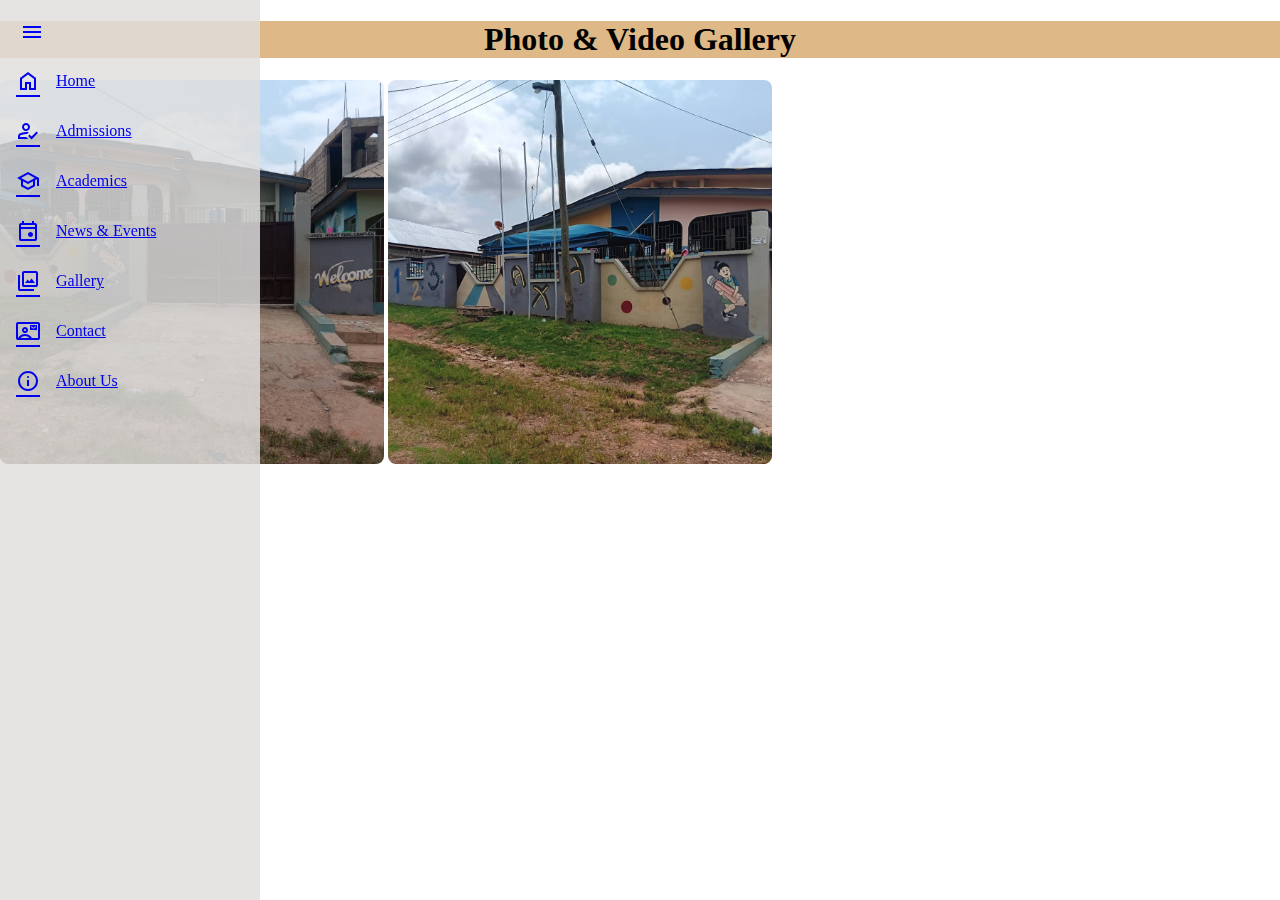
<file: LORD'S HEART EDUCATIONAL COMPLEX/gallery.html>
<!DOCTYPE html>
<html>
<head >
    <title>Gallery - LORD'S HEART EDUCATIONAL COMPLEX</title>
    <link rel="stylesheet" href="styles.css">
        <link rel="stylesheet" href="https://fonts.googleapis.com/css2?family=Material+Symbols+Outlined:opsz,wght,FILL,GRAD@48,600,1,0" />

</head>
<body id="a1">
     <button id="menu-toggle" class="menu-toggle">
  <span class="material-symbols-outlined"> menu </span>
</button>

  <!-- Sidebar -->
  <aside id="sidebar" class="sidebar">
    <div id="handle" class="handle"></div>
    <br><br>
    <a href="index.html">
      <button><span class="material-symbols-outlined"> home </span><span>Home</span></button>
    </a>
    <a href="admissions.html">
        <button><span class="material-symbols-outlined"> how_to_reg </span><span>Admissions</span></button>
    </a>
    <a href="academics.html">
      <button><span class="material-symbols-outlined"> school </span><span>Academics</span></button>
    </a>
    <a href="news.html">
      <button><span class="material-symbols-outlined"> event </span><span>News & Events</span></button>
    </a>
    <a href="gallery.html">
      <button><span class="material-symbols-outlined"> photo_library </span><span>Gallery</span></button>
    </a>
    <a href="contact.html">
      <button><span class="material-symbols-outlined"> contact_mail </span><span>Contact</span></button>
    </a>
     <a href="about.html">
      <button><span class="material-symbols-outlined"> info </span><span>About Us</span></button>
    </a>
  </aside>
    <h1>Photo & Video Gallery</h1>
    
    <p class="photo">
    <img src="images/WhatsApp Image 2025-07-02 at 12.43.09_afa9f7ed.jpg " alt="school entrance">
    <img src="images/WhatsApp Image 2025-07-02 at 12.43.14_761c1631.jpg" alt="school entrance">
    </p>
      <script src="main.js"></script>

</body>
</html>
</file>
<file: styles.css>
* {
  box-sizing: border-box;
}

img {
  max-width: 100%;
  height: auto;
}

body {
  margin: 0;
  background: #e5e6f7;
  color: #595b78;
  font-family: "Euclid Circular A";
}
h1{
  text-align: center;
  background-color: burlywood;
}

#a1 {
  background: white;
  color: black;
}

button {
  background: transparent;
  border: 0;
  padding: 0;
  cursor: pointer;
  text-align: left;
}
.menu-toggle {
  position: fixed;
  top: 10px;
  left: 10px;
  z-index: 200;
  background: #041b3100;
  color: blue;
  border: none;
  padding: 10px;
  border-radius: 4px;
  cursor: pointer;
}

.sidebar.collapsed {
  width: 0;
  overflow: hidden;
}

main {
  transition: margin-left 0.3s;
  margin-left: 260px;
}

.sidebar.collapsed + main {
  margin-left: 0;
}


.sidebar {
  overflow: hidden;
  position: fixed;
  top: 0;
  left: 0;
  width: 260px;
  height: 100%;
  padding-top: 20px;
  background: rgba(224, 223, 222, 0.836);
  user-select: none;
}

.handle {
  position: absolute;
  z-index: 100;
  width: 8px;
  top: 0;
  bottom: 0;
  right: 0;
  transition: 0.3s;
}

.handle:hover,
.handle:active {
  background: #f7f7f7;
  cursor: col-resize;
}

.sidebar button {
  position: relative;
  display: flex;
  gap: 16px;
  align-items: center;
  height: 50px;
  width: 100%;
  font-family: inherit;
  font-size: 16px;
  font-weight: 400;
  line-height: 1;
  padding: 0 16px;
  color: inherit;
  white-space: nowrap;
}

.sidebar button:hover {
  background: rgba(113, 112, 112, 0.936);
  color: #f7f7f7;
}

.material-symbols-outlined {
  font-size: 22px;
  
}
 
.wonkru {
  background-color: aquamarine;
  color: white;
  padding: 10px 20px;
  border: none;
  border-radius: 5px;
  cursor: pointer;
}
.photo {
  display: flex; /* Enables Flexbox layout */
  flex-wrap: wrap; /* Allows images to wrap to the next row if they don't fit */
  gap: 20px; /* Adds spacing between images */
  justify-content: center; /* Centers the images horizontally */
}
.photo img {
  width: 100%; /* Keeps images responsive */
  max-width: 200px; /* Adjust the size of each image */
  height: auto; /* Maintains aspect ratio */
  padding: 10px;
  border-radius: 15px;
  box-shadow: 0 4px 6px rgba(0, 0, 0, 0.1), 0 1px 3px rgba(0, 0, 0, 0.06);
  background-color: #fff;
  transition: transform 0.3s ease, box-shadow 0.3s ease;
}
.yearbook {
    font-family: 'Times New Roman', serif;
    font-style: italic;
    color: #8b4513;
    text-align: center;
    padding: 15px;
    position: relative;
    display: inline-block;
}

.yearbook::before,
.yearbook::after {
    font-size: 2rem;
    color: #d2b48c;
    position: absolute;
    top: 0;
    left: -30px;
}

.yearbook::after {
    left: auto;
    right: -30px;
}
.schedule-container {
  margin-top: 20px;
  display: flex;
  flex-wrap: wrap;
  gap: 20px;
}
/* Base styles */
.acadeemic-body {
    font-family: 'Arial', sans-serif;
    line-height: 1.6;
    color: #333;
    max-width: 800px;
    margin: 0 auto;
    padding: 20px;
    background-color: #f9f9f9;
}

/* Heading styles */
.academic-heading {
    color: #2c3e50;
    border-bottom: 2px solid #3498db;
    padding-bottom: 10px;
    margin-top: 30px;
}

.academic-subheading {
    color: #2980b9;
    margin-top: 25px;
    padding-left: 10px;
    border-left: 4px solid #3498db;
}

/* Paragraph styles */
.academic-text {
    text-align: justify;
    margin-bottom: 20px;
    padding: 0 15px;
}

/* List styles */
.academic-list {
    background-color: #fff;
    border-radius: 8px;
    padding: 20px 30px;
    box-shadow: 0 2px 5px rgba(0,0,0,0.1);
    margin-bottom: 25px;
}

.academic-list li {
    margin-bottom: 10px;
    padding-left: 5px;
    transition: transform 0.2s ease;
}

.academic-list li:hover {
    transform: translateX(5px);
    color: #2980b9;
}

/* Animation for the content */
@keyframes fadeIn {
    from { opacity: 0; transform: translateY(20px); }
    to { opacity: 1; transform: translateY(0); }
}

.animate-content {
    animation: fadeIn 0.8s ease forwards;
}

/* Delaying animations for different sections */
.delay-1 { animation-delay: 0.2s; opacity: 0; }
.delay-2 { animation-delay: 0.4s; opacity: 0; }
.delay-3 { animation-delay: 0.6s; opacity: 0; }
.delay-4 { animation-delay: 0.8s; opacity: 0; }
.delay-5 { animation-delay: 1.0s; opacity: 0; }

.week {
  background: #fff;
  border: 1px solid #ccc;
  border-radius: 8px;
  padding: 16px;
  box-shadow: 0 2px 5px rgba(0,0,0,0.05);
  width: 300px;
  flex-grow: 1;
}

.week-title {
  font-weight: bold;
  font-size: 18px;
  background-color: #0078d4;
  color: white;
  padding: 8px;
  border-radius: 6px;
}

.week-content p {
  margin: 6px 0;
}

.verse {
  font-style: italic;
  color: #555;
}

#welcome .hero {
  display: block;
  padding: 32px 0;
}

#welcome .hero-title {
  font-weight: 800;
  line-height: 1.1;
  letter-spacing: 0.3px;
  text-align: left;
  font-size: clamp(32px, 7vw, 72px);
  font-family: 'Segoe UI', Tahoma, Geneva, Verdana, sans-serif;
  color: #7ab0a3;
  letter-spacing: 1px;
  margin: 2rem 0;
  padding: 1.5rem;
  background: linear-gradient(135deg, #f6f9fc 0%, #eef2f7 100%);
  border-radius: 12px;
  box-shadow: 0 5px 15px rgba(0, 0, 0, 0.08);
  position: relative;
  overflow: hidden;
}
  #welcome .hero-title::after {
            content: '';
            position: absolute;
            bottom: 0;
            left: 0;
            width: 100%;
            height: 4px;
            background: linear-gradient(90deg, #3498db, #2ecc71);
        }

        #welcome .hero-title span {
            background: linear-gradient(135deg, #3498db, #2ecc71);
            -webkit-background-clip: text;
            background-clip: text;
            color: transparent;
            font-weight: 600;
        }

        /* Subtle animation on hover */
        #welcome .hero-title:hover {
            transform: translateY(-3px);
            box-shadow: 0 8px 25px rgba(0, 0, 0, 0.12);
            transition: all 0.3s ease;
        }

#welcome .hero-subtitle {
  margin: 16px 0 0 0;
  text-align: left;
  line-height: 1.7;
  color: #5a5d75;
  font-size: clamp(16px, 2.2vw, 20px);
  max-width: 68ch;
}

@media (max-width: 768px) {
  #welcome .hero {
    padding: 20px 0;
  }
}

/* Contact page styles */
#main-content {
  margin-left: 270px;
  padding: 20px;
}

/* Contact form message styles */
.message {
  padding: 15px 20px;
  border-radius: 8px;
  color: white;
  font-weight: 600;
  margin: 15px 0;
  box-shadow: 0 2px 8px rgba(0, 0, 0, 0.1);
  animation: slideIn 0.3s ease;
}

.message.success {
  background-color: #28a745;
  border-left: 4px solid #1e7e34;
}

.message.error {
  background-color: #dc3545;
  border-left: 4px solid #c82333;
}

.message.warning {
  background-color: #ffc107;
  color: #212529;
  border-left: 4px solid #e0a800;
}

@keyframes slideIn {
  from {
    transform: translateY(-10px);
    opacity: 0;
  }
  to {
    transform: translateY(0);
    opacity: 1;
  }
}

/* Contact form improvements */
.contact-form input:invalid,
.contact-form textarea:invalid {
  border-color: #dc3545;
}

.contact-form input:valid,
.contact-form textarea:valid {
  border-color: #28a745;
}

.contact-form .send-btn:disabled {
  background-color: #6c757d;
  cursor: not-allowed;
  opacity: 0.7;
}

/* News styles */
#news .news-grid {
  display: grid;
  grid-template-columns: repeat(2, minmax(0, 1fr));
  gap: 20px;
  max-width: 1200px;
}

#news .news-card {
  background: #fff;
  border: 1px solid #e6e8ef;
  border-radius: 12px;
  padding: 16px;
  width: 100%;
}

#news .news-card img {
  width: 100%;
  height: auto;
  border-radius: 8px;
  display: block;
  margin-bottom: 12px;
}

#news .news-link {
  display: inline-block;
  color: #0a5bd3;
  text-decoration: none;
  font-weight: 600;
}

#news .news-link:hover {
  text-decoration: underline;
}

.article {
  background: #fff;
  border: 1px solid #e6e8ef;
  border-radius: 12px;
  padding: 24px;
  margin: 24px 20px;
}

.article-header h2 {
  margin: 0 0 8px 0;
}

.article-meta {
  color: #6c757d;
  margin: 0 0 16px 0;
}

.article-figure img {
  width: 100%;
  border-radius: 8px;
}

.article-figure figcaption {
  color: #6c757d;
  font-size: 14px;
  margin-top: 8px;
}

.article-body p {
  line-height: 1.8;
}

.contact-container {
  display: grid;
  grid-template-columns: 1fr 1fr;
  gap: 40px;
  max-width: 1200px;
  margin: 0 auto;
  padding: 40px 20px;
}

.contact-left h2,
.contact-right h2 {
  font-size: 32px;
  font-weight: 700;
  color: #2e3156;
  margin-bottom: 30px;
}

.contact-card {
  background: #f8f9fa;
  border-radius: 12px;
  padding: 24px;
  margin-bottom: 20px;
  display: flex;
  align-items: center;
  gap: 20px;
}

.contact-icon {
  width: 50px;
  height: 50px;
  background: #0078d4;
  border-radius: 8px;
  display: flex;
  align-items: center;
  justify-content: center;
  flex-shrink: 0;
}

.contact-icon .material-symbols-outlined {
  color: white;
  font-size: 24px;
}

.contact-info h3 {
  margin: 0 0 8px 0;
  font-size: 16px;
  color: #6c757d;
  font-weight: 500;
}

.contact-info p {
  margin: 0;
  font-size: 18px;
  font-weight: 700;
  color: #2e3156;
}

.contact-right .form-intro {
  color: #6c757d;
  line-height: 1.6;
  margin-bottom: 30px;
  font-size: 16px;
}

.contact-form {
  display: flex;
  flex-direction: column;
  gap: 20px;
}

.form-row {
  display: grid;
  grid-template-columns: 1fr 1fr;
  gap: 20px;
}

.contact-form input,
.contact-form textarea {
  padding: 16px;
  border: 1px solid #dee2e6;
  border-radius: 8px;
  font-size: 16px;
  font-family: inherit;
}

.contact-form input:focus,
.contact-form textarea:focus {
  outline: none;
  border-color: #0078d4;
  box-shadow: 0 0 0 3px rgba(0, 120, 212, 0.1);
}

.send-btn {
  background: #0078d4;
  color: white;
  border: none;
  padding: 16px 32px;
  border-radius: 8px;
  font-size: 16px;
  font-weight: 600;
  cursor: pointer;
  transition: background-color 0.2s;
}

.send-btn:hover {
  background: #106ebe;
}

.welcome-content-wrapper {
    display: flex;
    gap: 2rem;
    max-width: 1200px;
    margin: 0 auto;
}

.welcome-content-wrapper .content-section {
    flex: 3;
    text-align: left;
    padding-right: 2rem;
}

.welcome-content-wrapper .school-image {
    flex: 2;
    max-width: 40%;
}

.welcome-section {
    background-color: #f9f9f9;
    padding: 3rem 2rem;
    margin: 2rem auto;
}

.welcome-section p:first-of-type {
    font-style: italic;
    color: #444;
}

.welcome-section p {
    margin-bottom: 1.5rem;
    text-align: left;
}

.page-wrapper {
    position: relative;
    min-height: 100vh;
    width: 100%;
}

.about .sidebar {
    position: fixed;
    top: 0;
    left: 0;
    height: 100vh;
    z-index: 1000;
    background-color: #fff; /* or your preferred color */
    box-shadow: 2px 0 5px rgba(0, 0, 0, 0.1);
}

.about .about-container {
    margin-left: 60px; /* adjust based on your sidebar width */
    padding: 20px;
    transition: margin-left 0.3s ease;
}

/* When sidebar is open */
.about .about-container.sidebar-open {
    margin-left: 250px; /* adjust based on your expanded sidebar width */
}

.about .menu-toggle {
    position: fixed;
    top: 20px;
    left: 20px;
    z-index: 1001;
}

/* About page specific styles */
.about {
  padding: 0;
  background-color: white;
  color: black;
}

.about .hero {
  display: flex;
  align-items: center;
  justify-content: center;
  text-align: center;
  padding: 60px 20px;
  background: linear-gradient(to right, #0078d4, #00aaff);
  color: white;
}

.about .hero h1 {
  font-size: 2.5rem;
  margin-bottom: 10px;
}

.about .hero p {
  font-size: 1.2rem;
  max-width: 800px;
  margin: 0 auto;
}

.about .content {
  padding: 40px 20px;
  background: #fff;
  border-radius: 8px;
  box-shadow: 0 4px 8px rgba(0, 0, 0, 0.1);
  margin-top: -60px;
  position: relative;
  z-index: 1;
}

.about .content:before {
  content: '';
  position: absolute;
  top: 0;
  left: 0;
  right: 0;
  bottom: 0;
  background: rgba(255, 255, 255, 0.8);
  z-index: -1;
  border-radius: 8px;
}

.about .section {
  margin-bottom: 40px;
}

.about .section-title {
  font-size: 2rem;
  margin-bottom: 20px;
  position: relative;
  display: inline-block;
}

.about .section-title:after {
  content: '';
  position: absolute;
  width: 100%;
  height: 2px;
  bottom: -5px;
  left: 0;
  background: linear-gradient(to right, #0078d4, #00aaff);
}

.about .team-member {
  text-align: center;
  transition: transform 0.3s;
}

.about .team-member:hover {
  transform: translateY(-5px);
}

.about .team-member img {
  border-radius: 50%;
  width: 120px;
  height: 120px;
  object-fit: cover;
  margin-bottom: 10px;
}

.about .team-member h3 {
  font-size: 1.2rem;
  margin: 10px 0 5px 0;
}

.about .team-member p {
  font-size: 0.9rem;
  color: #666;
}

.about .cta {
  text-align: center;
  margin: 40px 0;
}

.about .cta h2 {
  font-size: 1.8rem;
  margin-bottom: 10px;
}

.about .cta p {
  font-size: 1rem;
  margin-bottom: 20px;
}

.about .cta .btn {
  background: #0078d4;
  color: white;
  padding: 10px 20px;
  border: none;
  border-radius: 5px;
  cursor: pointer;
  transition-property: background-color;
  transition-duration: 0.3s;
}

.about .cta .btn:hover {
  background: #005bb5;
}
 .about-mission-vision {
            display: grid;
            grid-template-columns: 1fr;
            gap: 30px;
            margin-top: 30px;
        }
        
        .about-card {
            background: #f8f9fa;
            padding: 25px;
            border-radius: 8px;
            border-left: 4px solid #3498db;
        }
        
        .about-card-title {
            font-size: 1.4rem;
            color: #2c3e50;
            margin-bottom: 15px;
            display: flex;
            align-items: center;
            gap: 10px;
        }
        
        .about-card-title i {
            color: #3498db;
        }
        

/* Responsive styles for About page */
@media (max-width: 768px) {
  .about .hero {
    padding: 40px 20px;
  }

  .about .hero h1 {
    font-size: 2rem;
  }

  .about .hero p {
    font-size: 1rem;
  }

  .about .content {
    padding: 20px;
  }

.about-section-title {
            font-family: 'Segoe UI', Tahoma, Geneva, Verdana, sans-serif;
            color: #2c3e50;
            text-align: center;
            font-size: 2.8rem;
            font-weight: 300;
            letter-spacing: 1px;
            margin: 2rem 0;
            padding: 1.5rem;
            background: linear-gradient(135deg, #f6f9fc 0%, #eef2f7 100%);
            border-radius: 12px;
            box-shadow: 0 5px 15px rgba(0, 0, 0, 0.08);
            position: relative;
            overflow: hidden;
        }

        .about-section-title::after {
            content: '';
            position: absolute;
            bottom: 0;
            left: 0;
            width: 100%;
            height: 4px;
            background: linear-gradient(90deg, #3498db, #2ecc71);
        }

        .about-section-title span {
            background: linear-gradient(135deg, #3498db, #2ecc71);
            -webkit-background-clip: text;
            background-clip: text;
            color: transparent;
            font-weight: 600;
        }

        /* Subtle animation on hover */
        .about-section-title:hover {
            transform: translateY(-3px);
            box-shadow: 0 8px 25px rgba(0, 0, 0, 0.12);
            transition: all 0.3s ease;
        }

  .about .team-member {
    margin-bottom: 30px;
  }
}
</file>
<file: LORD'S HEART EDUCATIONAL COMPLEX/styles.css>
* {
  box-sizing: border-box;
}

body {
  margin: 0;
  background: #e5e6f7;
  color: #595b78;
  font-family: "Euclid Circular A";
}
h1{
  text-align: center;
  background-color: burlywood;
}

#a1 {
  background: white;
  color: black;
}

button {
  background: transparent;
  border: 0;
  padding: 0;
  cursor: pointer;
  text-align: left;
}
.menu-toggle {
  position: fixed;
  top: 10px;
  left: 10px;
  z-index: 200;
  background: #041b3100;
  color: blue;
  border: none;
  padding: 10px;
  border-radius: 4px;
  cursor: pointer;
}

.sidebar.collapsed {
  width: 0;
  overflow: hidden;
}

main {
  transition: margin-left 0.3s;
  margin-left: 260px;
}

.sidebar.collapsed + main {
  margin-left: 0;
}


.sidebar {
  overflow: hidden;
  position: fixed;
  top: 0;
  left: 0;
  width: 260px;
  height: 100%;
  padding-top: 20px;
  background: rgba(224, 223, 222, 0.836);
  user-select: none;
}

.handle {
  position: absolute;
  z-index: 100;
  width: 8px;
  top: 0;
  bottom: 0;
  right: 0;
  transition: 0.3s;
}

.handle:hover,
.handle:active {
  background: #f7f7f7;
  cursor: col-resize;
}

.sidebar button {
  position: relative;
  display: flex;
  gap: 16px;
  align-items: center;
  height: 50px;
  width: 100%;
  font-family: inherit;
  font-size: 16px;
  font-weight: 400;
  line-height: 1;
  padding: 0 16px;
  color: inherit;
  white-space: nowrap;
}

.sidebar button:hover {
  background: rgba(113, 112, 112, 0.936);
  color: #f7f7f7;
}

.material-symbols-outlined {
  font-size: 22px;
  
}
 
.wonkru {
  background-color: aquamarine;
  color: white;
  padding: 10px 20px;
  border: none;
  border-radius: 5px;
  cursor: pointer;
}

.photo img {
  width: 30%;
 border-radius: 8px;  
}
.schedule-container {
  margin-top: 20px;
  display: flex;
  flex-wrap: wrap;
  gap: 20px;
}

.week {
  background: #fff;
  border: 1px solid #ccc;
  border-radius: 8px;
  padding: 16px;
  box-shadow: 0 2px 5px rgba(0,0,0,0.05);
  width: 300px;
  flex-grow: 1;
}

.week-title {
  font-weight: bold;
  font-size: 18px;
  background-color: #0078d4;
  color: white;
  padding: 8px;
  border-radius: 6px;
}

.week-content p {
  margin: 6px 0;
}

.verse {
  font-style: italic;
  color: #555;
}
</file>
